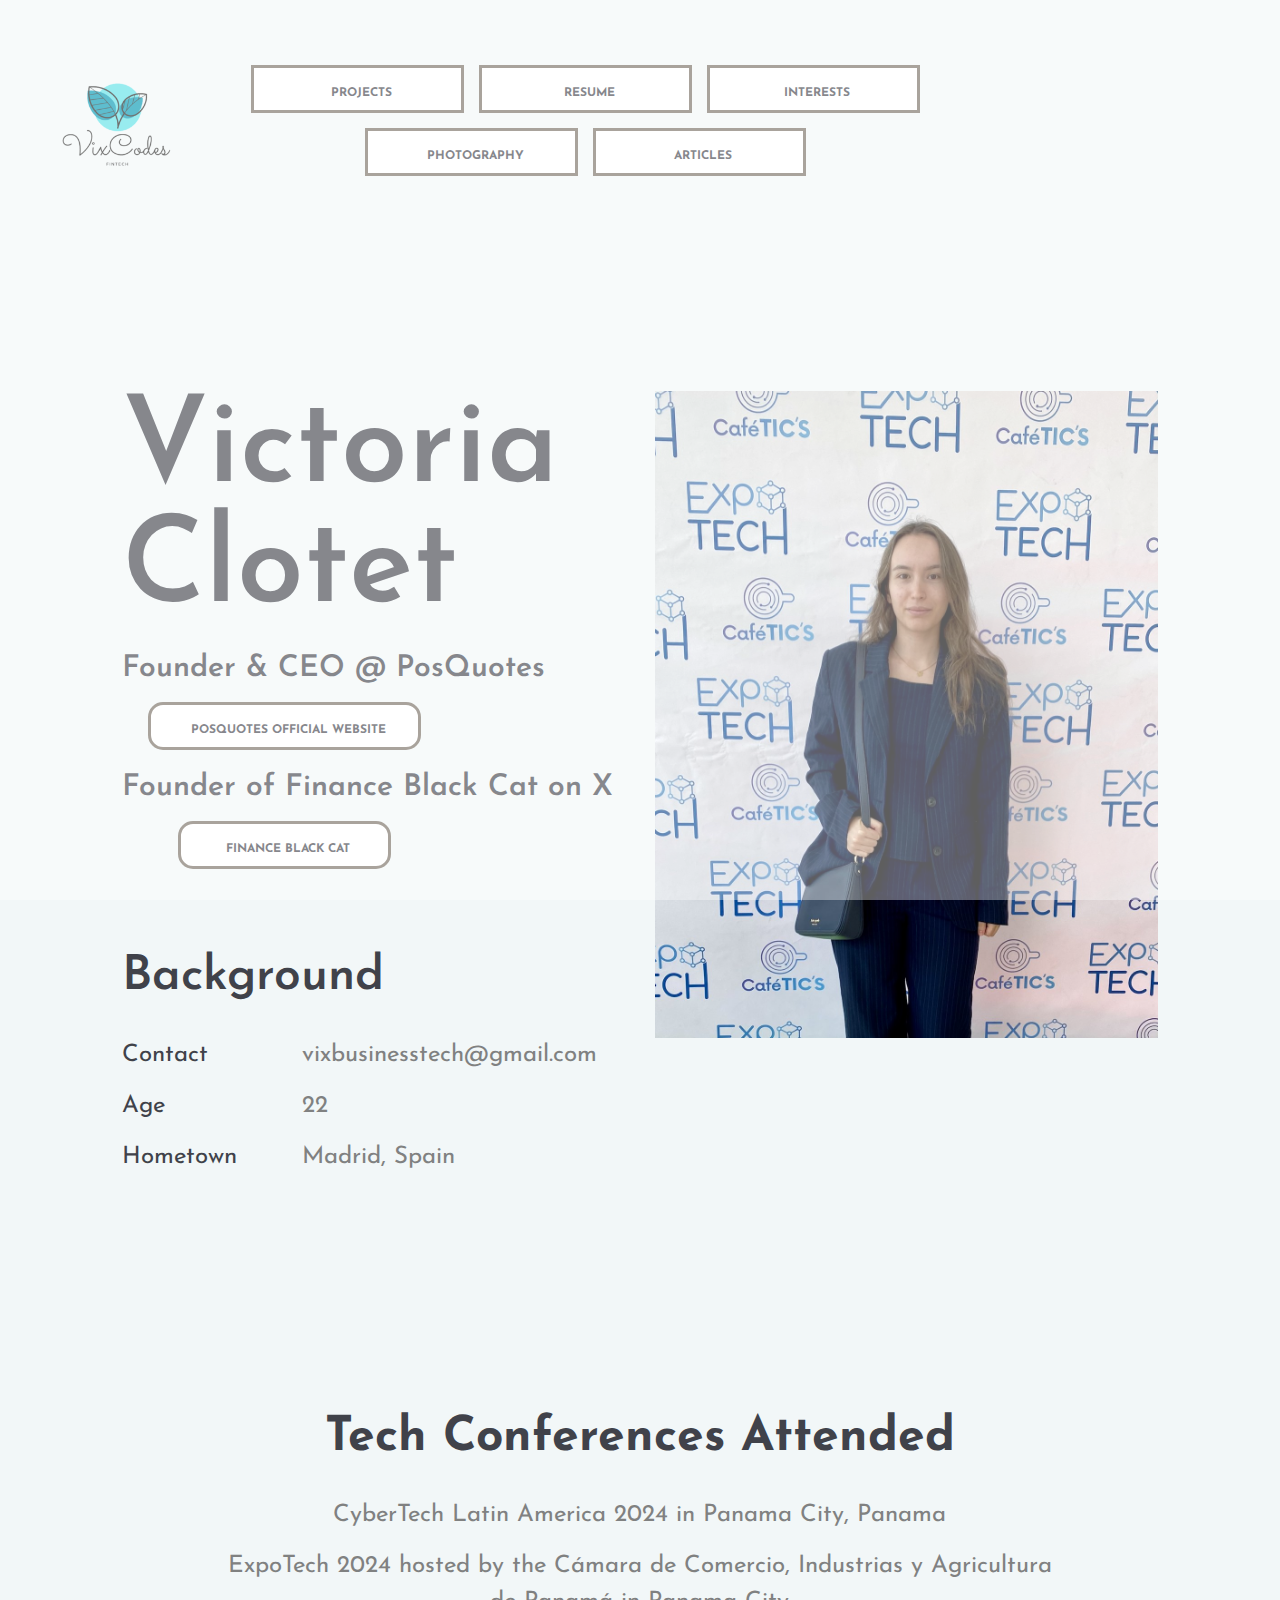
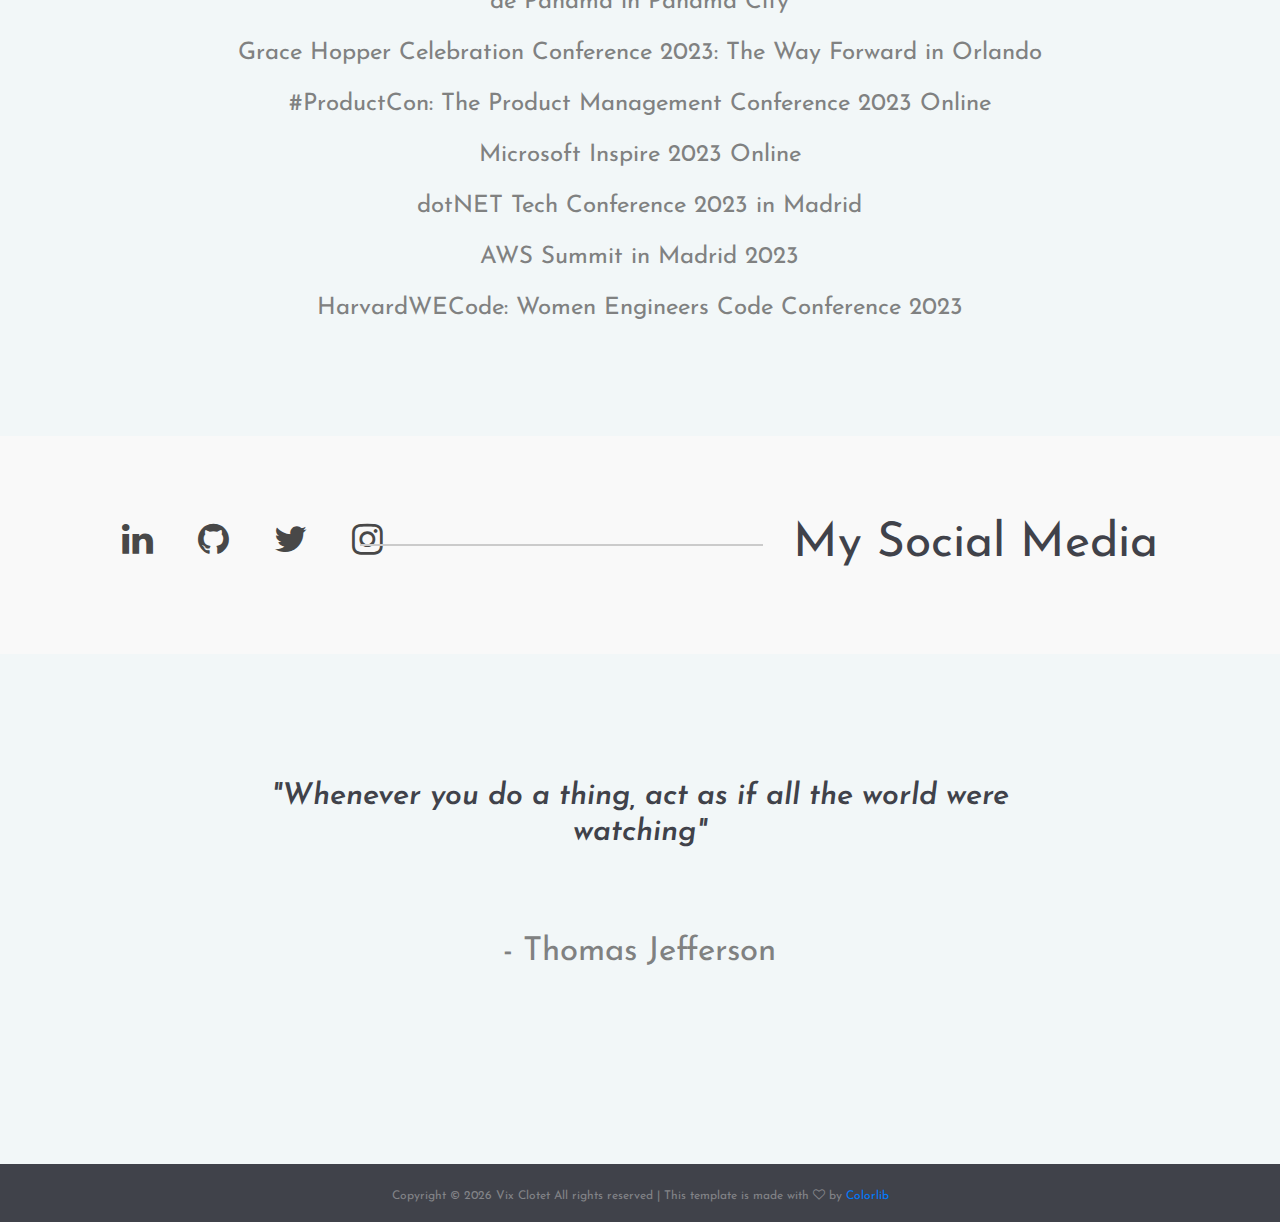
<file: index.html>
<!DOCTYPE html>
<html lang="en">

<head>
	<title>Vix Clotet Official Website</title>
	<meta charset="UTF-8">
	<meta name="description" content="Vix's Personal Website">
	<meta name="keywords" content="resume, website, personal">
	<meta name="viewport" content="width=device-width, initial-scale=1.0">
	<!-- My Logo -->
	<link href="img/logo_icon.png.ico" rel="shortcut icon" />

	<!-- Google Fonts -->
	<link href="https://fonts.googleapis.com/css?family=Josefin+Sans:400,400i,600,600i,700" rel="stylesheet">

	<!-- Stylesheets -->
	<link rel="stylesheet" href="css/bootstrap.min.css" />
	<link rel="stylesheet" href="css/font-awesome.min.css" />
	<link rel="stylesheet" href="css/flaticon.css" />
	<link rel="stylesheet" href="css/owl.carousel.css" />
	<link rel="stylesheet" href="css/magnific-popup.css" />
	<link rel="stylesheet" href="css/style.css" />


	<!--[if lt IE 9]>
	  <script src="https://oss.maxcdn.com/html5shiv/3.7.2/html5shiv.min.js"></script>
	  <script src="https://oss.maxcdn.com/respond/1.4.2/respond.min.js"></script>
	<![endif]-->

</head>

<body>
	<!-- Page Preloder -->
	<div id="preloder">
		<div class="loader"></div>
	</div>

	<!-- Sections start -->
	<header class="header-section">
		<div class="container-fluid">
			<div class="row">
				<figure class='logo'>
					<img src="img/logo_icon.png.ico" width='150' height='150'>
				</figure>
				<div class="col-md-8 text-md-center header-buttons">
					<a href="personal-projects.html" class="site-btn">Projects</a>
					<a href="resume.html" class="site-btn">Resume</a>
					<a href="interests.html" class="site-btn">Interests</a>
					<a href="photography.html" class="site-btn">Photography</a>
					<a href="articles.html" class="site-btn">Articles</a>
				</div>
			</div>
		</div>
	</header>
	<!-- Sections end -->

	<!-- Hero section start -->
	<section class="hero-section spad">
		<div class="container-fluid">
			<div class="row">
				<div class="col-xl-10 offset-xl-1">
					<div class="row">
						<div class="col-lg-6">
							<div class="hero-text">
								<h2>Victoria Clotet</h2>
								<h3>Founder & CEO @ PosQuotes</h3>
								<div class="col-md-8 text-md-center header-buttons">
									<a href="https://posquotes.com" class="site-btn rounded-btn">PosQuotes Official
										Website</a>
								</div>
								<div style="padding: 10px;"></div>
								<h3>Founder of Finance Black Cat on X</h3>
								<div class="col-md-8 text-md-center header-buttons">
									<a href="https://twitter.com/FinanceBlackCat" class="site-btn rounded-btn">Finance
										Black Cat</a>
								</div>

								<!-- Commenting this for the moment, will uncomment it in the future 
								<div style="padding: 10px;"></div>
								<h4>PosQuotes App available NOW on the App Store!</h4>
								<p><a href="https://apps.apple.com/us/app/posquotes/id6466091401?itsct=apps_box_badge&amp;itscg=30200" 
									style="display: inline-block; 
									overflow: hidden; 
									border-radius: 13px; 
									width: 250px; 
									height: 83px;">
									<img src="https://tools.applemediaservices.com/api/badges/download-on-the-app-store/black/en-us?size=250x83&amp;releaseDate=1694476800" 
										alt="Download on the App Store" 
										style="border-radius: 13px; 
										width: 250px; 
										height: 83px;">
								</a></p>
								-->
							</div>
							<div class="hero-info">
								<h2>Background</h2>
								<ul>
									<li><span>Contact</span>vixbusinesstech@gmail.com</li>
									<li><span>Age</span>22</li>
									<li><span>Hometown</span>Madrid, Spain</li>
								</ul>
							</div>
						</div>
						<div class="col-lg-6">
							<figure class="my-image">
								<img src="img/expotech-2024.jpg" alt="5">
							</figure>
						</div>
					</div>
				</div>
			</div>
		</div>
	</section>
	<!-- Hero section end -->

	<!-- Quote Section start -->
	<section class="hero-section spad">
		<div class="container-fluid">
			<div class="row">
				<div class="col-xl-10 offset-xl-1">
					<div class="row">
						<div class="col-lg-6 col-xl-6 offset-lg-1 offset-xl-3 container-warp text-center p-xl-0">
							<div class="hero-info">
								<h2><b>Tech Conferences Attended</b></h2>
								<ul>
									<li>CyberTech Latin America 2024 in Panama City, Panama</li>
									<li>ExpoTech 2024 hosted by the Cámara de Comercio, Industrias y Agricultura de
										Panamá in Panama City</li>
									<li>Grace Hopper Celebration Conference 2023: The Way Forward in Orlando</li>
									<li>#ProductCon: The Product Management Conference 2023 Online</li>
									<li>Microsoft Inspire 2023 Online</li>
									<li>dotNET Tech Conference 2023 in Madrid</li>
									<li>AWS Summit in Madrid 2023</li>
									<li>HarvardWECode: Women Engineers Code Conference 2023</li>
								</ul>
							</div>
						</div>
					</div>
				</div>
			</div>
		</div>
	</section>
	<!-- Quote Section end -->

	<!-- Social links section start -->
	<div class="social-section">
		<div class="container-fluid">
			<div class="row">
				<div class="col-xl-10 offset-xl-1">
					<div class="social-link-warp">
						<div class="social-links">
							<a href="https://www.linkedin.com/in/victoria-c-372343199/"><i
									class="fa fa-linkedin"></i></a>
							<a href="https://github.com/Vix4723"><i class="fa fa-github"></i></a>
							<a href="https://twitter.com/vix_clotet"><i class="fa fa-twitter"></i></a>
							<a href="https://www.instagram.com/vixclotet"><i class="fa fa-instagram"></i></a>
						</div>
						<h2 class="hidden-md hidden-sm">My Social Media</h2>
					</div>
				</div>
			</div>
		</div>
	</div>
	<!-- Social links section end -->

	<!-- Quote Section start -->
	<section class="hero-section spad">
		<div class="container-fluid">
			<div class="row">
				<div class="col-xl-10 offset-xl-1">
					<div class="row">
						<div class="col-lg-6 col-xl-6 offset-lg-1 offset-xl-3 container-warp text-center p-xl-0">
							<div class="hero-text">
								<h3><i>"Whenever you do a thing, act as if all the world were watching"</i></h3>
							</div>
						</div>
						<div class="col-lg-6 col-xl-6 offset-lg-1 offset-xl-3 container-warp text-center p-xl-0">
							<div class="hero-text">
								<p>- Thomas Jefferson</p>
							</div>
						</div>
					</div>
				</div>
			</div>
		</div>
	</section>
	<!-- Quote Section end -->

	<!-- Footer section start -->
	<footer class="footer-section">
		<div class="container text-center">
			<div class="copyright">
				<!-- Link back to Colorlib can't be removed. Template is licensed under CC BY 3.0. -->
				Copyright &copy;
				<script>document.write(new Date().getFullYear());</script> Vix Clotet All rights reserved | This
				template is made with <i class="fa fa-heart-o" aria-hidden="true"></i> by <a href="https://colorlib.com"
					target="_blank">Colorlib</a>
				<!-- Link back to Colorlib can't be removed. Template is licensed under CC BY 3.0. -->
			</div>
		</div>
	</footer>
	<!-- Footer section end -->


	<!--====== Javascripts & Jquery ======-->
	<script src="js/jquery-2.1.4.min.js"></script>
	<script src="js/bootstrap.min.js"></script>
	<script src="js/owl.carousel.min.js"></script>
	<script src="js/magnific-popup.min.js"></script>
	<script src="js/circle-progress.min.js"></script>
	<script src="js/main.js"></script>
</body>

</html>
</file>
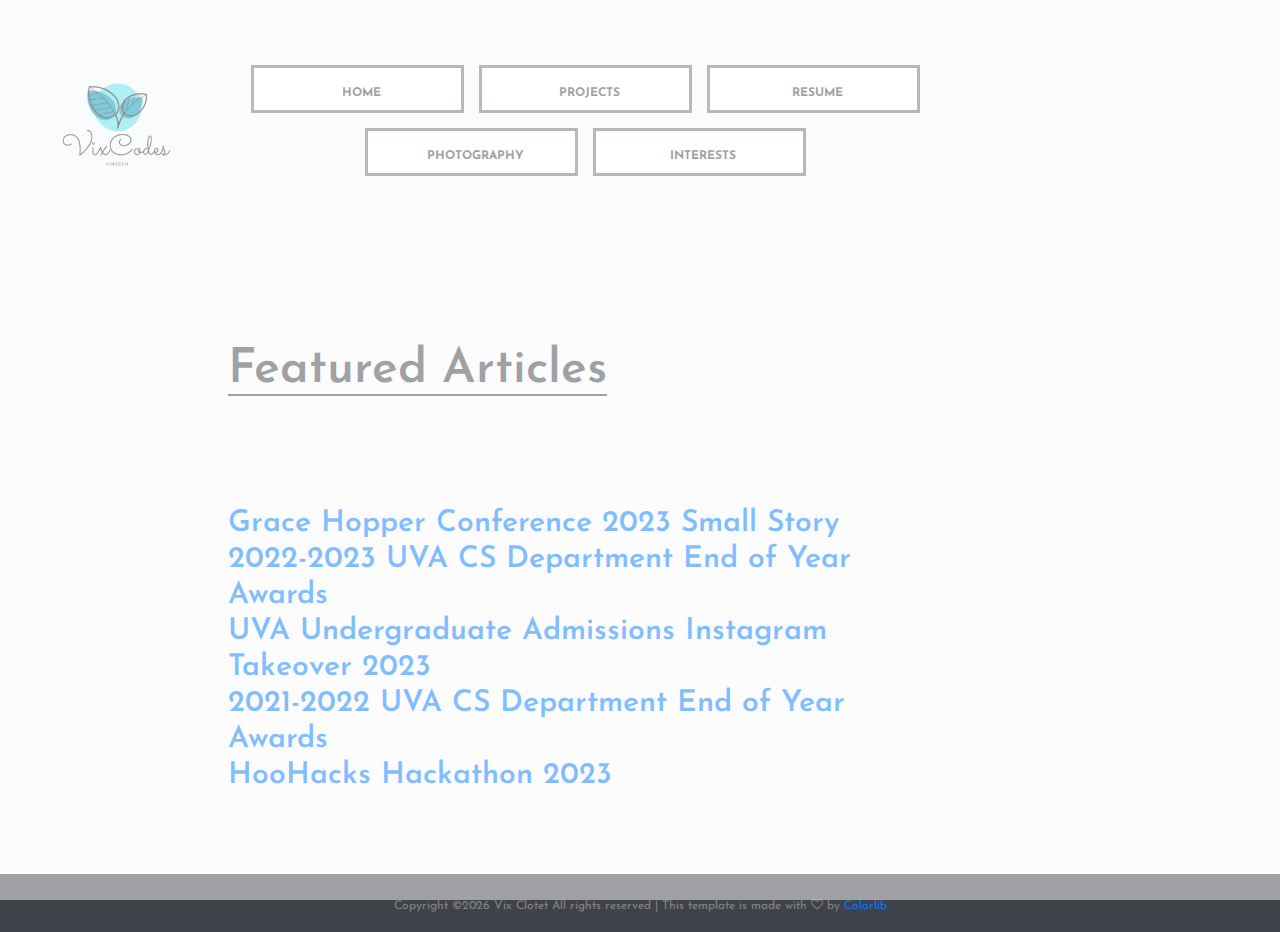
<file: articles.html>
<!DOCTYPE html>
<html lang="en">
<head>
	<title>Vix Clotet - Articles</title>
	<meta charset="UTF-8">
	<meta name="description" content="Vix's Personal Website">
	<meta name="keywords" content="resume, website, personal">
	<meta name="viewport" content="width=device-width, initial-scale=1.0">
	<!-- My Logo -->
	<link href="img/logo_icon.png.ico" rel="shortcut icon"/>

	<!-- Google Fonts -->
	<link href="https://fonts.googleapis.com/css?family=Josefin+Sans:400,400i,600,600i,700" rel="stylesheet">

	<!-- Stylesheets -->
	<link rel="stylesheet" href="css/bootstrap.min.css"/>
	<link rel="stylesheet" href="css/font-awesome.min.css"/>
	<link rel="stylesheet" href="css/flaticon.css"/>
	<link rel="stylesheet" href="css/owl.carousel.css"/>
	<link rel="stylesheet" href="css/magnific-popup.css"/>
	<link rel="stylesheet" href="css/style.css"/>


	<!--[if lt IE 9]>
	  <script src="https://oss.maxcdn.com/html5shiv/3.7.2/html5shiv.min.js"></script>
	  <script src="https://oss.maxcdn.com/respond/1.4.2/respond.min.js"></script>
	<![endif]-->

</head>
<body>
	<!-- Page Preloder -->
	<div id="preloder">
		<div class="loader"></div>
	</div>

	<!-- Sections start -->
	<header class="header-section">
		<div class="container-fluid">
			<div class="row">
				<figure class='logo'>
					<img src="img/logo_icon.png.ico" width='150' height='150'>
				</figure>
				<div class="col-md-8 text-md-center header-buttons">
					<a href="https://vix4723.github.io/" class="site-btn">Home</a>
					<a href="personal-projects.html" class="site-btn">Projects</a>
					<a href="resume.html" class="site-btn">Resume</a>
					<a href="photography.html" class="site-btn">Photography</a>
         	<a href="interests.html" class="site-btn">Interests</a>
				</div>
			</div>
		</div>
	</header>
	<!-- Sections end -->

	<!-- Computer Science section start -->
	<div class="social-section">
		<div class="container-fluid">
			<div class="row">
				<div class="col-xl-7 offset-xl-2">
					<div class="section-title">
						<h2>Featured Articles</h2>
						<div>
						<h3><a href="https://www.linkedin.com/posts/yueyao1008_ghc-ugcPost-7114372736348553216-86e6?utm_source=share&utm_medium=member_desktop">Grace Hopper Conference 2023 Small Story</a></h3>
						</div>
						<div>
						<h3><a href="https://engineering.virginia.edu/cs-department-end-year-award-recipients-2022-2023">2022-2023 UVA CS Department End of Year Awards</a></h3>
						</div>
						<div>
           					<h3><a href="https://uvaapplication.blogspot.com/2023/03/student-takeover-victoria-vix-clotet.html">UVA Undergraduate Admissions Instagram Takeover 2023</a></h3>
						</div>
						<div>
						<h3><a href="https://engineering.virginia.edu/2021-2022-cs-department-end-year-awards">2021-2022 UVA CS Department End of Year Awards</a></h3>
						</div>
						<div>
						<h3><a href="www.cavalierdaily.com/article/2023/03/back-on-grounds-hoohacks-2023-is-not-just-a-hackathon">HooHacks Hackathon 2023</a></h3>
						</div>
					</div>
				</div>
			</div>
		</div>
	</div>
	<!-- Computer Science section end -->
	
	<!-- Footer section start -->
	<footer class="footer-section">
		<div class="container text-center">
			<div class="copyright"><!-- Link back to Colorlib can't be removed. Template is licensed under CC BY 3.0. -->
Copyright &copy;<script>document.write(new Date().getFullYear());</script> Vix Clotet All rights reserved | This template is made with <i class="fa fa-heart-o" aria-hidden="true"></i> by <a href="https://colorlib.com" target="_blank">Colorlib</a>
<!-- Link back to Colorlib can't be removed. Template is licensed under CC BY 3.0. -->
</div>
	</div>
	</footer>
	<!-- Footer section end -->


	<!--====== Javascripts & Jquery ======-->
	<script src="js/jquery-2.1.4.min.js"></script>
	<script src="js/bootstrap.min.js"></script>
	<script src="js/owl.carousel.min.js"></script>
	<script src="js/magnific-popup.min.js"></script>
	<script src="js/circle-progress.min.js"></script>
	<script src="js/main.js"></script>
</body>
</html>
</file>
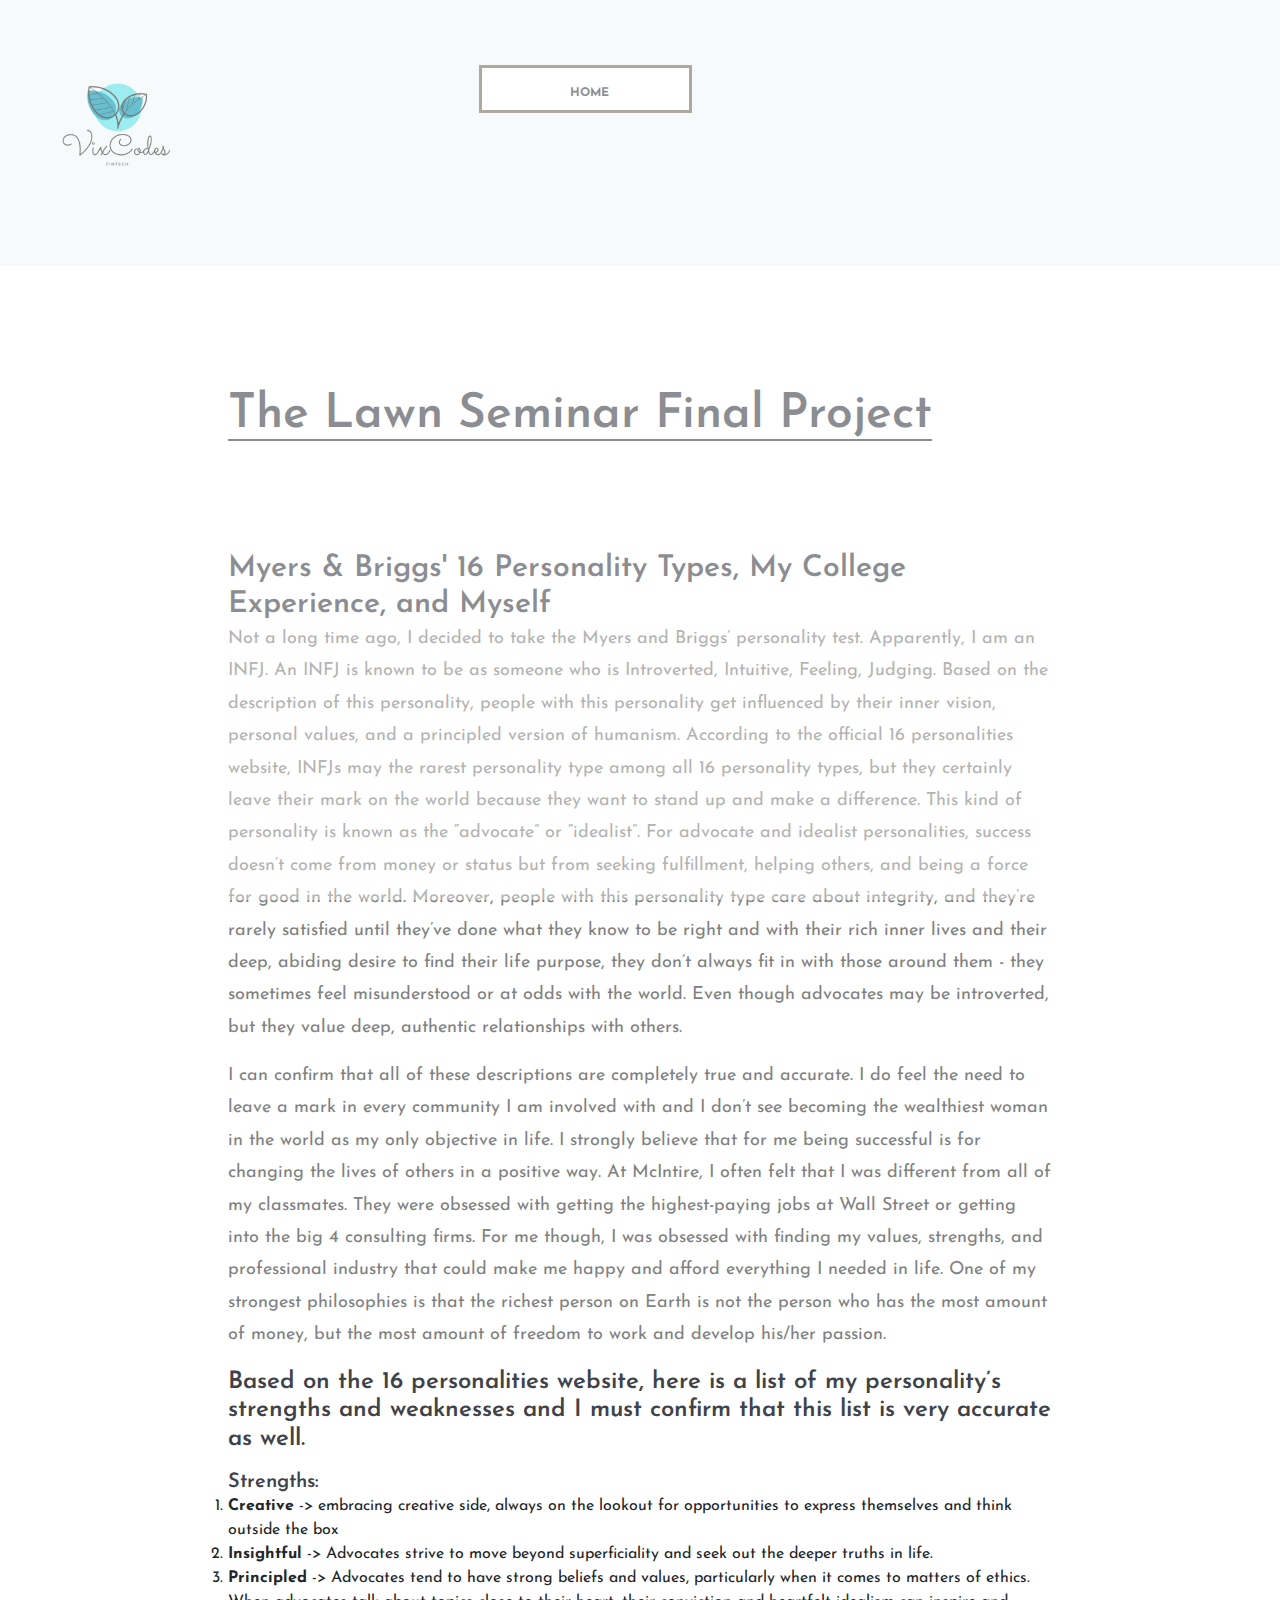
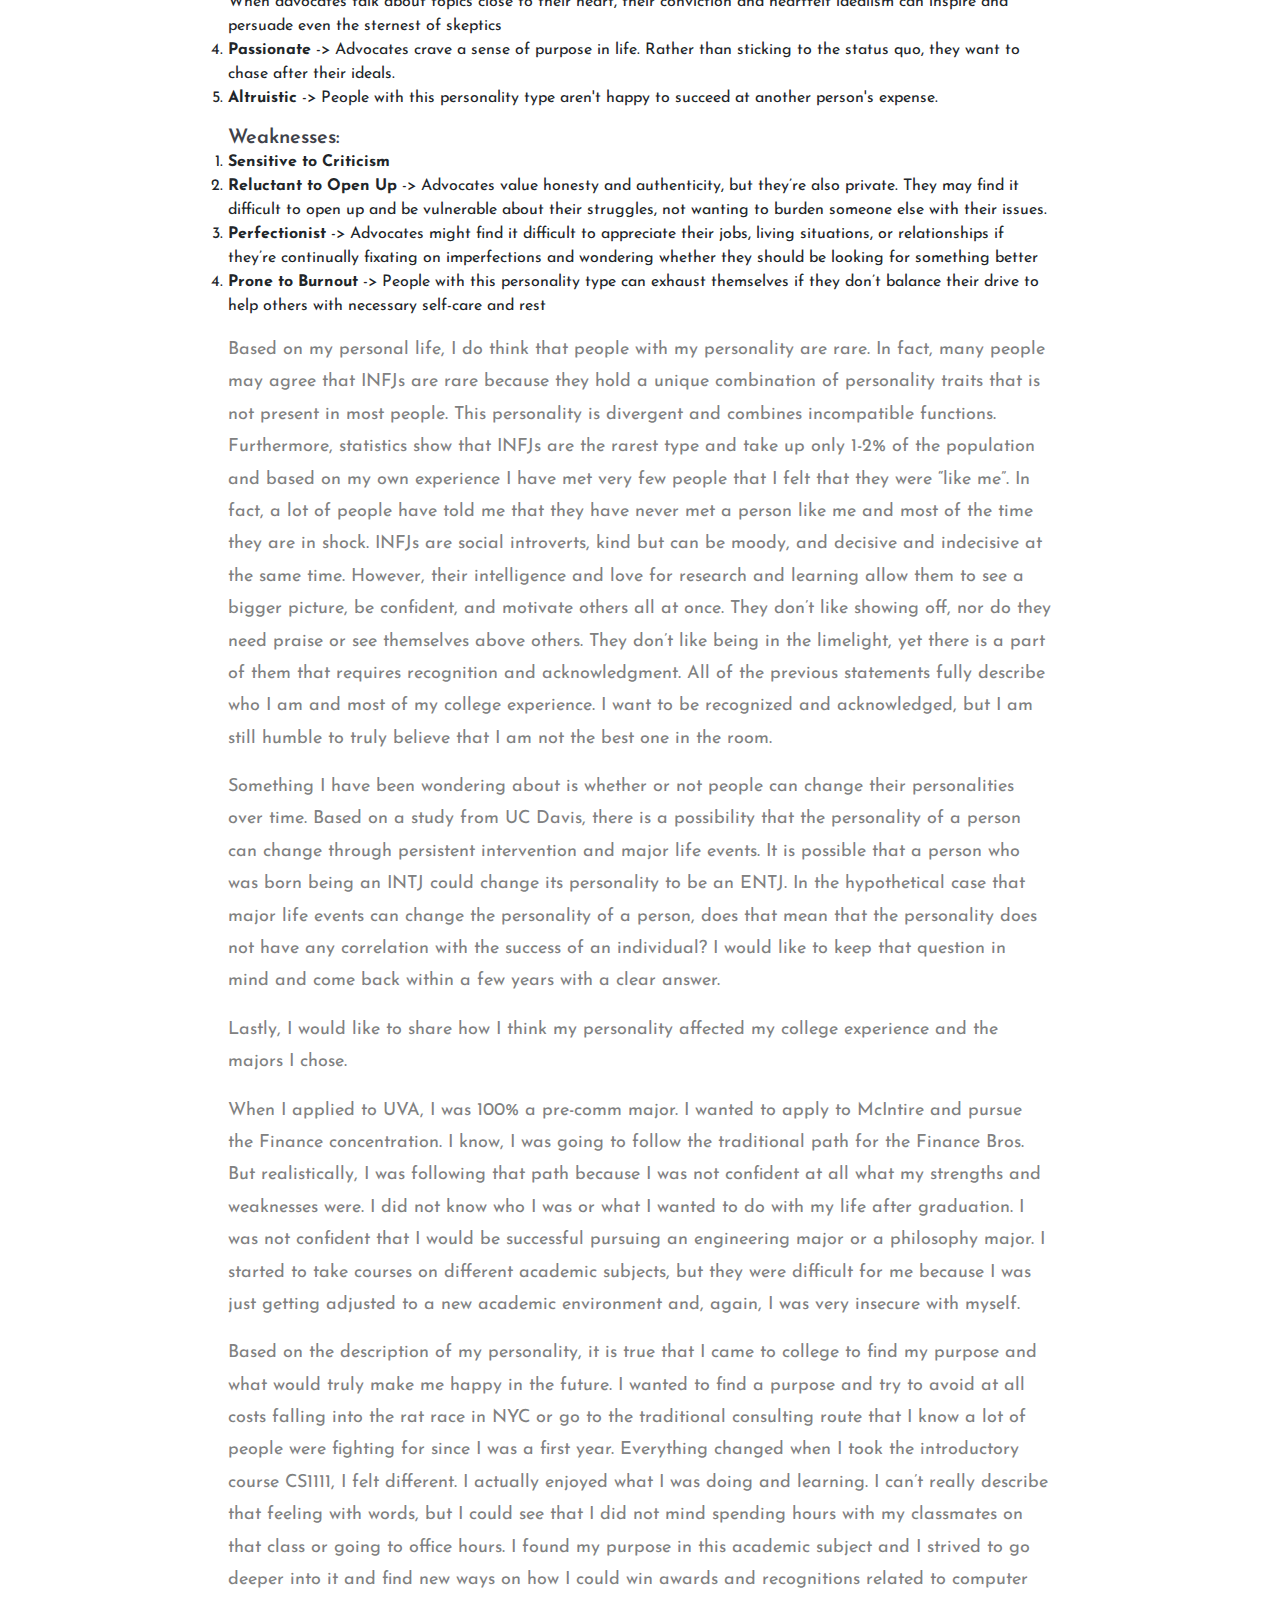
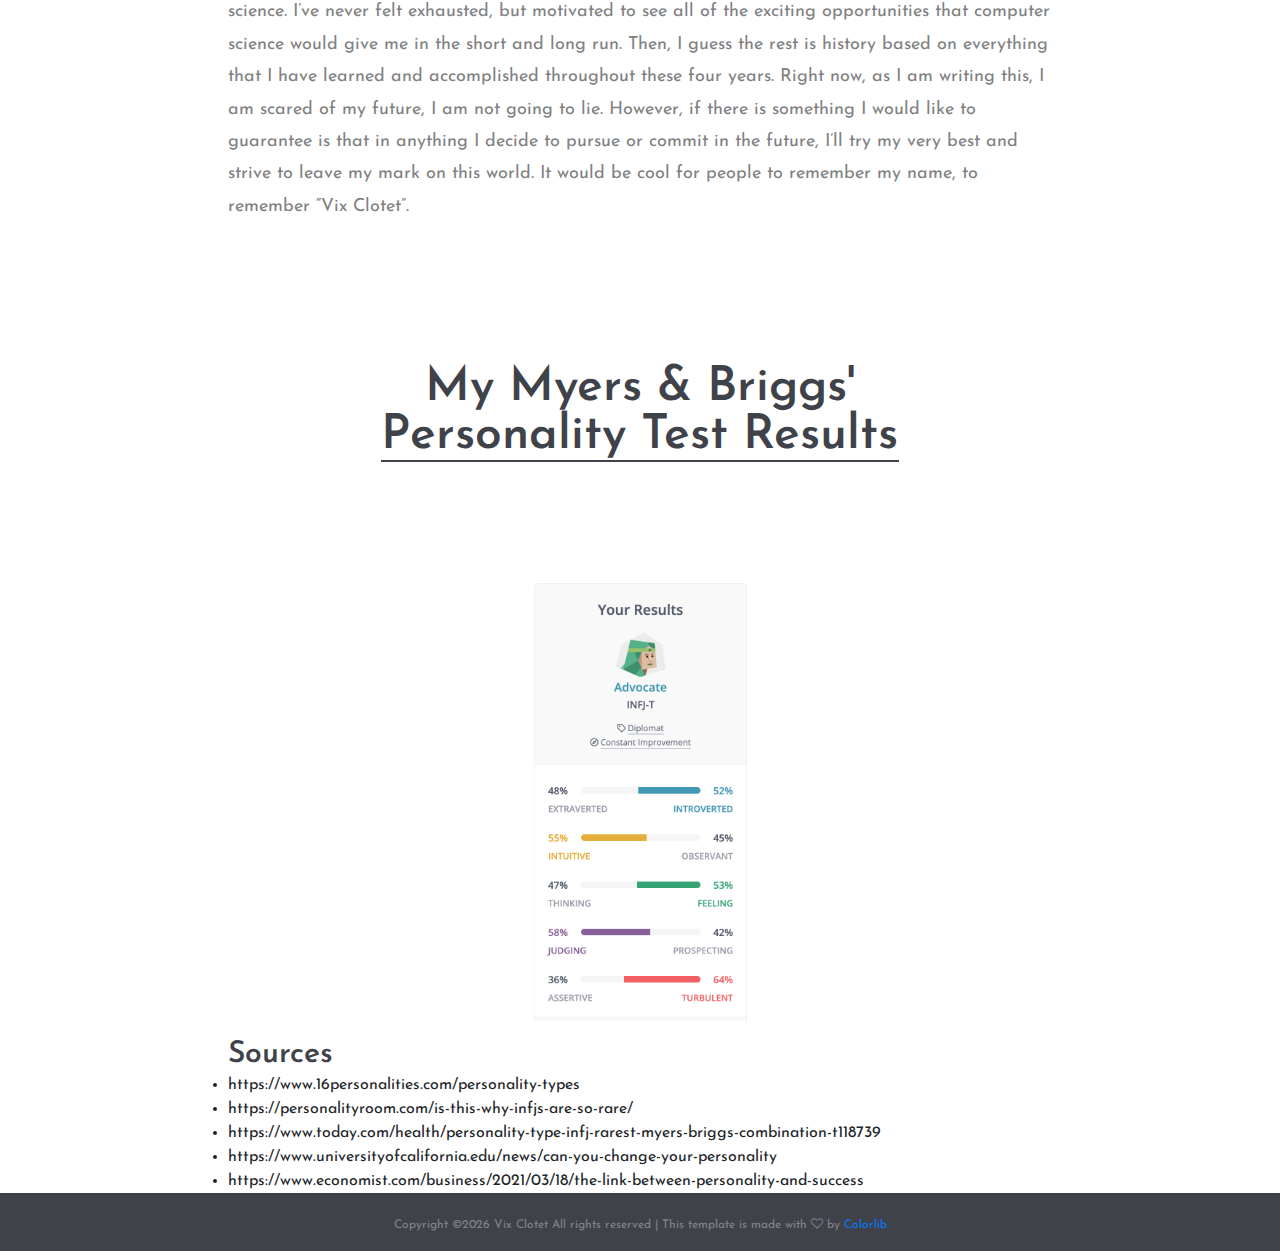
<file: INST-lawn_seminar.html>
<!DOCTYPE html>
<html lang="en">
<head>
	<title>Vix Clotet - INST: Lawn Seminar</title>
	<meta charset="UTF-8">
	<meta name="description" content="Vix's Personal Projects">
	<meta name="keywords" content="resume, website, personal">
	<meta name="viewport" content="width=device-width, initial-scale=1.0">
	<!-- My Logo -->
	<link href="img/logo_icon.png.ico" rel="shortcut icon"/>

	<!-- Google Fonts -->
	<link href="https://fonts.googleapis.com/css?family=Josefin+Sans:400,400i,600,600i,700" rel="stylesheet">

	<!-- Stylesheets -->
	<link rel="stylesheet" href="css/bootstrap.min.css"/>
	<link rel="stylesheet" href="css/font-awesome.min.css"/>
	<link rel="stylesheet" href="css/flaticon.css"/>
	<link rel="stylesheet" href="css/owl.carousel.css"/>
	<link rel="stylesheet" href="css/magnific-popup.css"/>
	<link rel="stylesheet" href="css/style.css"/>


	<!--[if lt IE 9]>
	  <script src="https://oss.maxcdn.com/html5shiv/3.7.2/html5shiv.min.js"></script>
	  <script src="https://oss.maxcdn.com/respond/1.4.2/respond.min.js"></script>
	<![endif]-->

</head>
<body>
	<!-- Page Preloder -->
	<div id="preloder">
		<div class="loader"></div>
	</div>

	<!-- Sections start -->
	<header class="header-section">
		<div class="container-fluid">
			<div class="row">
				<figure class='logo'>
					<img src="img/logo_icon.png.ico" width='150' height='150'>
				</figure>
				<div class="col-md-8 text-md-center header-buttons">
					<a href="index.html" class="site-btn">Home</a>
				</div>
			</div>
		</div>
	</header>
	<!-- Sections end -->

		<!-- Personal Projects Section start -->
		<section class="extra-section spad pb-0">
			<div class="container-fluid">
				<div class="row">
					<div class="col-xl-8 offset-xl-2">
						<div class="section-title">
							<h2>The Lawn Seminar Final Project</h2>
							<h3>Myers & Briggs' 16 Personality Types, My College Experience, and Myself</h3>
							<p>Not a long time ago, I decided to take the Myers and Briggs’ personality test. 
								Apparently, I am an INFJ. An INFJ is known to be as someone who is Introverted, Intuitive, Feeling, Judging. 
								Based on the description of this personality, people with this personality get influenced by their inner vision, 
								personal values, and a principled version of humanism. 
								According to the official 16 personalities website, INFJs may the rarest personality type among all 16 personality types, 
								but they certainly leave their mark on the world because they want to stand up and make a difference. 
								This kind of personality is known as the “advocate” or “idealist”. For advocate and idealist personalities, 
								success doesn’t come from money or status but from seeking fulfillment, helping others, and being a force for good in the world. 
								Moreover, people with this personality type care about integrity, and they’re rarely satisfied until they’ve done what they 
								know to be right and with their rich inner lives and their deep, abiding desire to find their life purpose, they don’t always 
								fit in with those around them - they sometimes feel misunderstood or at odds with the world. Even though advocates may be introverted, 
								but they value deep, authentic relationships with others. </p>
							<p>I can confirm that all of these descriptions are completely true and accurate. 
								I do feel the need to leave a mark in every community I am involved with and I don’t see becoming the wealthiest woman 
								in the world as my only objective in life. I strongly believe that for me being successful is for changing the lives of 
								others in a positive way. At McIntire, I often felt that I was different from all of my classmates. They were obsessed 
								with getting the highest-paying jobs at Wall Street or getting into the big 4 consulting firms. For me though, I was 
								obsessed with finding my values, strengths, and professional industry that could make me happy and afford everything 
								I needed in life. One of my strongest philosophies is that the richest person on Earth is not the person who has the 
								most amount of money, but the most amount of freedom to work and develop his/her passion. </p>
							<h4>Based on the 16 personalities website, here is a list of my personality’s strengths and weaknesses and I must confirm that this list is very accurate as well.</h4>
							<p> <h5>Strengths:</h5>
							<ol>
								<li><b>Creative</b> -> embracing creative side, 
									always on the lookout for opportunities to 
									express themselves and think outside the box</li>
								<li><b>Insightful</b> -> Advocates strive to move beyond 
									superficiality and seek out the deeper truths in life. </li>
								<li><b>Principled</b> -> Advocates tend to have strong beliefs 
									and values, particularly when it comes to matters of ethics. 
									When advocates talk about topics close to their heart, 
									their conviction and heartfelt idealism can inspire and 
									persuade even the sternest of skeptics</li>
								<li><b>Passionate</b> -> Advocates crave a sense of purpose in life.
									Rather than sticking to the status quo, they want to chase 
									after their ideals.</li>
								<li><b>Altruistic</b> -> People with this personality type aren't happy to 
									succeed at another person's expense.</li>
							</ol>
							</p>
							<p> <h5>Weaknesses:</h5>
								<ol>
									<li><b>Sensitive to Criticism</b></li>
									<li><b>Reluctant to Open Up</b> -> Advocates value honesty and authenticity, 
										but they’re also private. They may find it difficult to open up and 
										be vulnerable about their struggles, not wanting to burden someone 
										else with their issues.</li>
									<li><b>Perfectionist</b> -> Advocates might find it difficult to 
										appreciate their jobs, living situations, or relationships 
										if they’re continually fixating on imperfections and wondering 
										whether they should be looking for something better</li>
									<li><b>Prone to Burnout</b> -> People with this personality type can exhaust 
										themselves if they don’t balance their drive to help others with 
										necessary self-care and rest</li>
								</ol>
							</p>
							<p>
								Based on my personal life, I do think that people with my personality are rare. 
								In fact, many people may agree that INFJs are rare because they hold a unique 
								combination of personality traits that is not present in most people. 
								This personality is divergent and combines incompatible functions. 
								Furthermore, statistics show that INFJs are the rarest type and take up only 1-2% of 
								the population and based on my own experience I have met very few people that 
								I felt that they were “like me”. In fact, a lot of people have told me that they 
								have never met a person like me and most of the time they are in shock. 
								INFJs are social introverts, kind but can be moody, and decisive and indecisive 
								at the same time. However, their intelligence and love for research and learning 
								allow them to see a bigger picture, be confident, and motivate others all at once. 
								They don’t like showing off, nor do they need praise or see themselves above others. 
								They don’t like being in the limelight, yet there is a part of them that requires 
								recognition and acknowledgment. All of the previous statements fully describe 
								who I am and most of my college experience. I want to be recognized and acknowledged, 
								but I am still humble to truly believe that I am not the best one in the room.
							</p>
							<p>
								Something I have been wondering about is whether or not people can change their 
								personalities over time. Based on a study from UC Davis, there is a possibility 
								that the personality of a person can change through persistent intervention and 
								major life events. It is possible that a person who was born being an INTJ could 
								change its personality to be an ENTJ. In the hypothetical case that major life 
								events can change the personality of a person, does that mean that the personality 
								does not have any correlation with the success of an individual? I would like to 
								keep that question in mind and come back within a few years with a clear answer.
							</p>
							<p>
								Lastly, I would like to share how I think my personality affected my college 
								experience and the majors I chose.
							</p>
							<p>
								When I applied to UVA, I was 100% a pre-comm major. I wanted to apply to McIntire
								and pursue the Finance concentration. I know, I was going to follow the traditional 
								path for the Finance Bros. But realistically, I was following that path because 
								I was not confident at all what my strengths and weaknesses were. I did not know 
								who I was or what I wanted to do with my life after graduation. I was not confident 
								that I would be successful pursuing an engineering major or a philosophy major. 
								I started to take courses on different academic subjects, but they were difficult 
								for me because I was just getting adjusted to a new academic environment and, again, 
								I was very insecure with myself. 
							</p>
							<p>
								Based on the description of my personality, it is true that I came to college to 
								find my purpose and what would truly make me happy in the future. I wanted to find 
								a purpose and try to avoid at all costs falling into the rat race in NYC or go to 
								the traditional consulting route that I know a lot of people were fighting for since 
								I was a first year. Everything changed when I took the introductory course CS1111, 
								I felt different. I actually enjoyed what I was doing and learning. I can’t really 
								describe that feeling with words, but I could see that I did not mind spending hours 
								with my classmates on that class or going to office hours. I found my purpose in 
								this academic subject and I strived to go deeper into it and find new ways on how 
								I could win awards and recognitions related to computer science. I’ve never felt 
								exhausted, but motivated to see all of the exciting opportunities that computer science 
								would give me in the short and long run. Then, I guess the rest is history based on 
								everything that I have learned and accomplished throughout these four years. Right now, 
								as I am writing this, I am scared of my future, I am not going to lie. 
								However, if there is something I would like to guarantee is that in anything I decide 
								to pursue or commit in the future, I’ll try my very best and strive to leave my mark 
								on this world. It would be cool for people to remember my name, to remember “Vix Clotet”.
							</p>
					
		<div class="col-xl-8 offset-xl-2">
		<div class="extra-section spad pb-0">
			<center><h2>My Myers & Briggs' Personality Test Results</h2></center>
		<div class="container-fluid">
			<div class="row">
				<center><div class="col-lg-6">
			<figure class="my-image">
				<img src="img/INFJ-Vix.png" alt="5">
			</figure>
		</div>
		</div>
		</div>
		</div>
	</div>
		<h3> Sources </h3>
					<ul>
						<li>https://www.16personalities.com/personality-types </li>
						<li>https://personalityroom.com/is-this-why-infjs-are-so-rare/ </li>
						<li>https://www.today.com/health/personality-type-infj-rarest-myers-briggs-combination-t118739 </li>
						<li>https://www.universityofcalifornia.edu/news/can-you-change-your-personality </li>
						<li>https://www.economist.com/business/2021/03/18/the-link-between-personality-and-success </li>
					</ul>
						</div>
					</div>
				</div>
			</div>
	</section>
		<!-- Extra section end -->
	
	<!-- Footer section start -->
	<footer class="footer-section">
		<div class="container text-center">
			<div class="copyright"><!-- Link back to Colorlib can't be removed. Template is licensed under CC BY 3.0. -->
Copyright &copy;<script>document.write(new Date().getFullYear());</script> Vix Clotet All rights reserved | This template is made with <i class="fa fa-heart-o" aria-hidden="true"></i> by <a href="https://colorlib.com" target="_blank">Colorlib</a>
<!-- Link back to Colorlib can't be removed. Template is licensed under CC BY 3.0. -->
</div>
	</div>
	</footer>
	<!-- Footer section end -->


	<!--====== Javascripts & Jquery ======-->
	<script src="js/jquery-2.1.4.min.js"></script>
	<script src="js/bootstrap.min.js"></script>
	<script src="js/owl.carousel.min.js"></script>
	<script src="js/magnific-popup.min.js"></script>
	<script src="js/circle-progress.min.js"></script>
	<script src="js/main.js"></script>
</body>
</html>
</file>
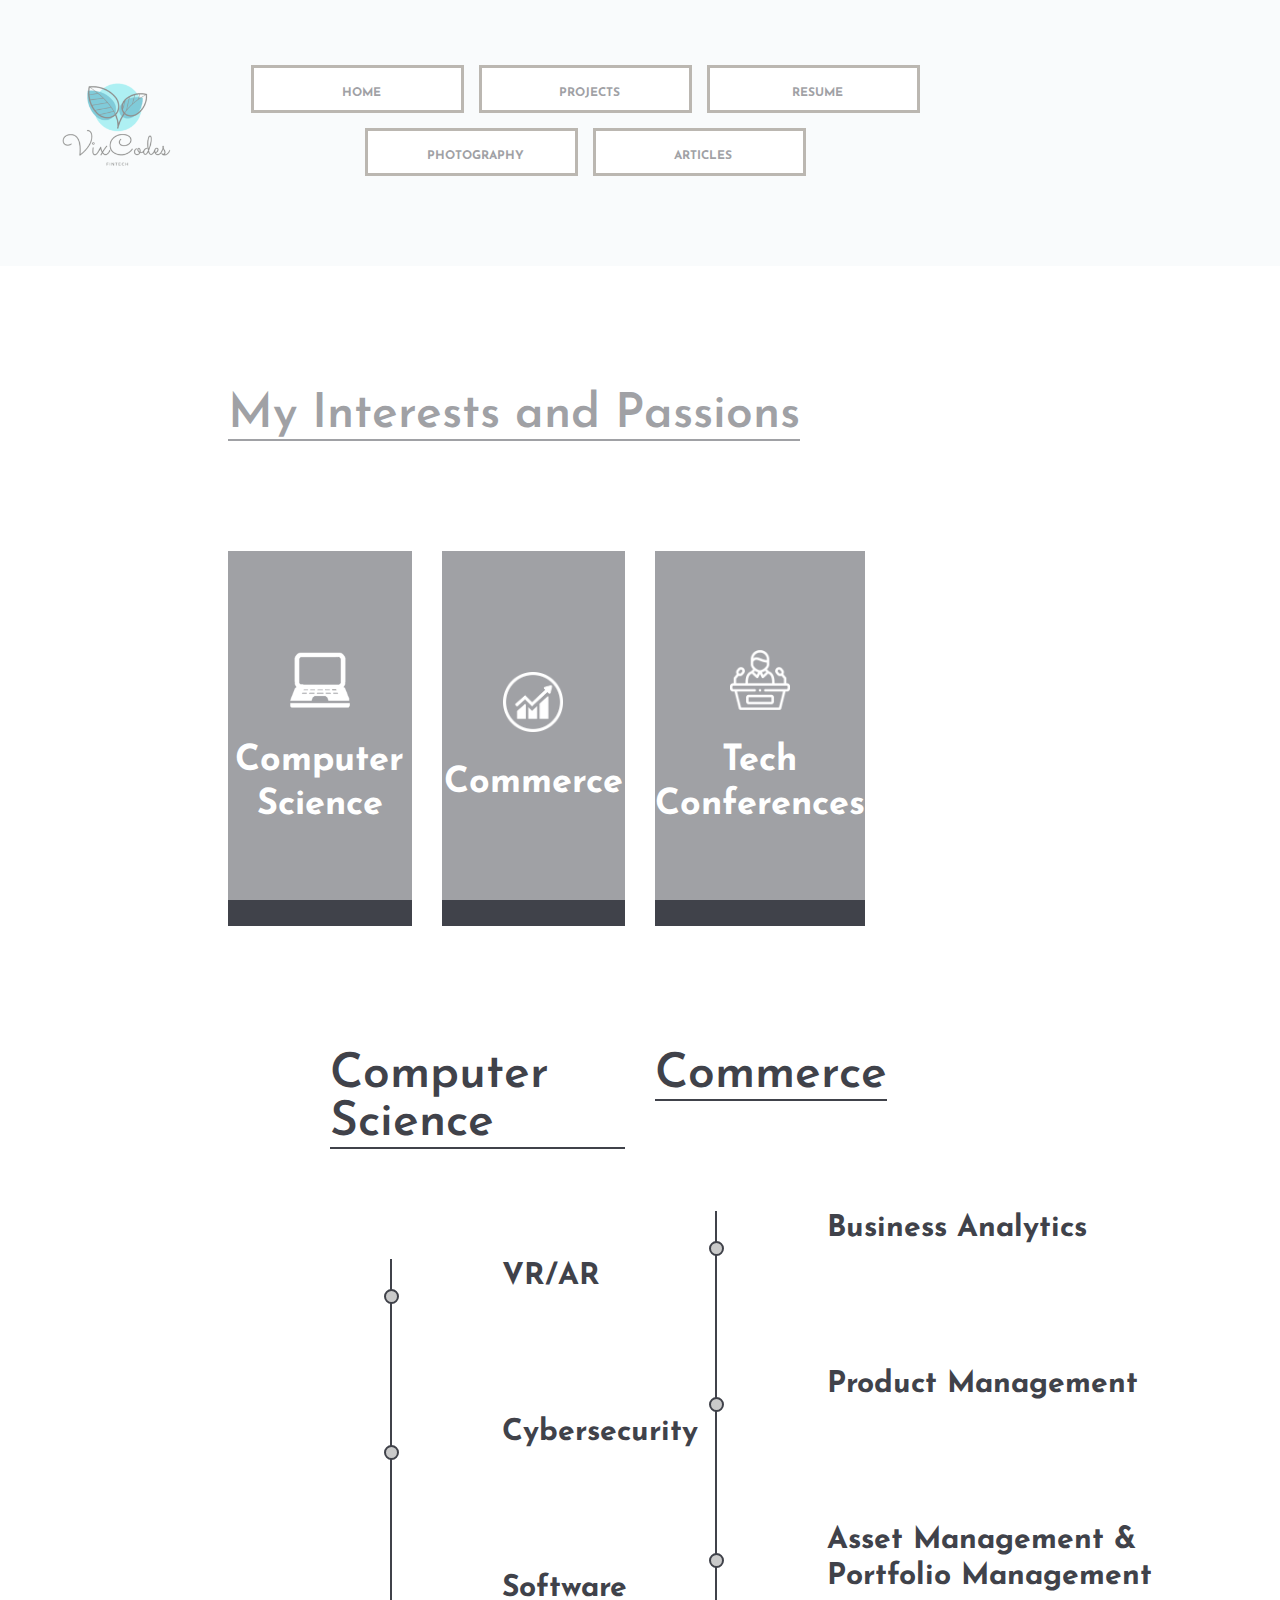
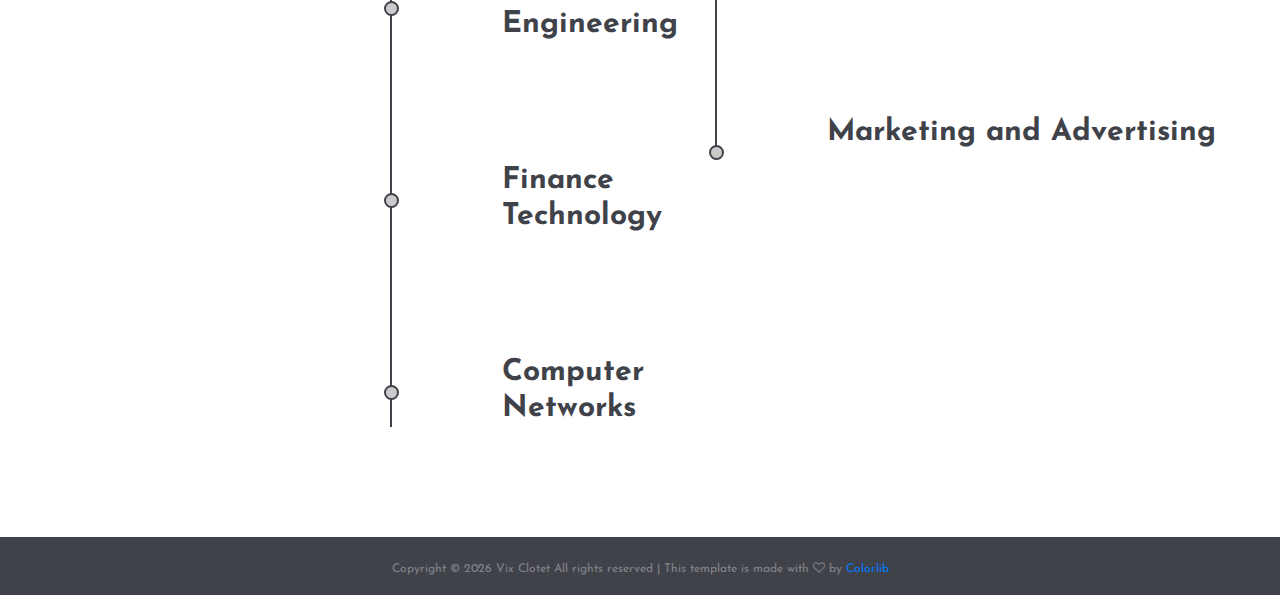
<file: interests.html>
<!DOCTYPE html>
<html lang="en">

<head>
	<title>Vix Clotet - Interests</title>
	<meta charset="UTF-8">
	<meta name="description" content="Vix's Personal Website">
	<meta name="keywords" content="resume, website, personal">
	<meta name="viewport" content="width=device-width, initial-scale=1.0">
	<!-- My Logo -->
	<link href="img/logo_icon.png.ico" rel="shortcut icon" />

	<!-- Google Fonts -->
	<link href="https://fonts.googleapis.com/css?family=Josefin+Sans:400,400i,600,600i,700" rel="stylesheet">

	<!-- Stylesheets -->
	<link rel="stylesheet" href="css/bootstrap.min.css" />
	<link rel="stylesheet" href="css/font-awesome.min.css" />
	<link rel="stylesheet" href="css/flaticon.css" />
	<link rel="stylesheet" href="css/owl.carousel.css" />
	<link rel="stylesheet" href="css/magnific-popup.css" />
	<link rel="stylesheet" href="css/style.css" />

	<!-- Text Aligns for the CS and Commerce interests-->
	<style>
		.left-align {
			text-align: left;
		}

		.right-align {
			text-align: right;
		}
	</style>


	<!--[if lt IE 9]>
	  <script src="https://oss.maxcdn.com/html5shiv/3.7.2/html5shiv.min.js"></script>
	  <script src="https://oss.maxcdn.com/respond/1.4.2/respond.min.js"></script>
	<![endif]-->

</head>

<body>
	<!-- Page Preloder -->
	<div id="preloder">
		<div class="loader"></div>
	</div>

	<!-- Sections start -->
	<header class="header-section">
		<div class="container-fluid">
			<div class="row">
				<figure class='logo'>
					<img src="img/logo_icon.png.ico" width='150' height='150'>
				</figure>
				<div class="col-md-8 text-md-center header-buttons">
					<a href="https://vix4723.github.io/" class="site-btn">Home</a>
					<a href="personal-projects.html" class="site-btn">Projects</a>
					<a href="resume.html" class="site-btn">Resume</a>
					<a href="photography.html" class="site-btn">Photography</a>
					<a href="articles.html" class="site-btn">Articles</a>
				</div>
			</div>
		</div>
	</header>
	<!-- Sections end -->

	<!-- Interests section start -->
	<section class="extra-section spad pb-0">
		<div class="container-fluid">
			<div class="row">
				<div class="col-xl-8 offset-xl-2">
					<div class="section-title">
						<h2>My Interests and Passions</h2>
					</div>
					<div class="row">
						<div class="col-lg-3 col-md-6">
							<div class="fact-box">
								<div class="fact-content">
									<img src="img/icon/cs-icon.png" alt="">
									<h2><b> Computer Science</b></h2>
								</div>
							</div>
						</div>
						<div class="col-lg-3 col-md-6">
							<div class="fact-box">
								<div class="fact-content">
									<img src="img/icon/commerce-icon.png" alt="">
									<h2><b>Commerce</b></h2>
								</div>
							</div>
						</div>
						<div class="col-lg-3 col-md-6">
							<div class="fact-box">
								<div class="fact-content">
									<img src="img/icon/conference-icon.png" alt="">
									<h2><b>Tech Conferences</b></h2>
								</div>
							</div>
						</div>
					</div>
				</div>
			</div>
		</div>
	</section>
	<!-- Extra section end -->

	<!-- Combined Sections start -->
	<section class="resume-section spad">
		<div class="container-fluid">
			<div class="row">
				<!-- Computer Science section with inline style for left padding -->
				<div class="col-xl-6" style="padding-left: 330px;">
					<div class="section-title">
						<h2>Computer Science</h2>
					</div>
					<ul class="resume-list">
						<li>
							<h3><b>VR/AR</b></h3>
						</li>
						<li>
							<h3><b>Cybersecurity</b></h3>
						</li>
						<li>
							<h3><b>Software Engineering</b></h3>
						</li>
						<li>
							<h3><b>Finance Technology</b></h3>
						</li>
						<li>
							<h3><b>Computer Networks</b></h3>
						</li>
					</ul>
				</div>


				<!-- Commerce section -->
				<div class="col-xl-6">
					<div class="section-title">
						<h2>Commerce</h2>
					</div>
					<ul class="resume-list">
						<li>
							<h3><b>Business Analytics</b></h3>
						</li>
						<li>
							<h3><b>Product Management</b></h3>
						</li>
						<li>
							<h3><b>Asset Management & Portfolio Management</b></h3>
						</li>
						<li>
							<h3><b>Marketing and Advertising</b></h3>
						</li>
					</ul>
				</div>
			</div>
		</div>
	</section>
	<!-- Combined Sections end -->


	<!-- Footer section start -->
	<footer class="footer-section">
		<div class="container text-center">
			<div class="copyright">
				<!-- Link back to Colorlib can't be removed. Template is licensed under CC BY 3.0. -->
				Copyright &copy;
				<script>document.write(new Date().getFullYear());</script> Vix Clotet All rights reserved | This
				template is made with <i class="fa fa-heart-o" aria-hidden="true"></i> by <a href="https://colorlib.com"
					target="_blank">Colorlib</a>
				<!-- Link back to Colorlib can't be removed. Template is licensed under CC BY 3.0. -->
			</div>
		</div>
	</footer>
	<!-- Footer section end -->


	<!--====== Javascripts & Jquery ======-->
	<script src="js/jquery-2.1.4.min.js"></script>
	<script src="js/bootstrap.min.js"></script>
	<script src="js/owl.carousel.min.js"></script>
	<script src="js/magnific-popup.min.js"></script>
	<script src="js/circle-progress.min.js"></script>
	<script src="js/main.js"></script>
</body>

</html>
</file>
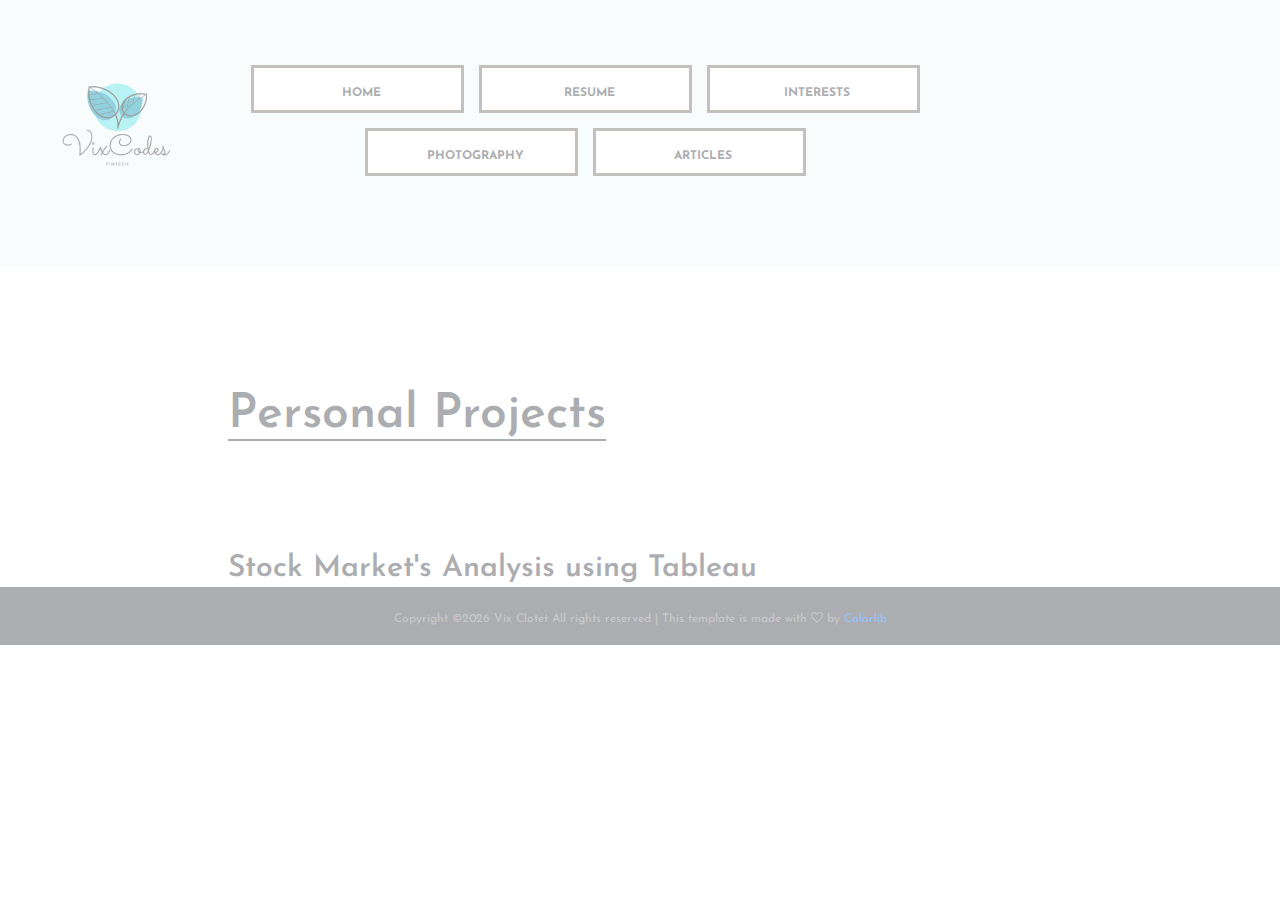
<file: personal-projects.html>
<!DOCTYPE html>
<html lang="en">
<head>
	<title>Vix Clotet - Personal Projects</title>
	<meta charset="UTF-8">
	<meta name="description" content="Vix's Personal Projects">
	<meta name="keywords" content="resume, website, personal">
	<meta name="viewport" content="width=device-width, initial-scale=1.0">
	<!-- My Logo -->
	<link href="img/logo_icon.png.ico" rel="shortcut icon"/>

	<!-- Google Fonts -->
	<link href="https://fonts.googleapis.com/css?family=Josefin+Sans:400,400i,600,600i,700" rel="stylesheet">

	<!-- Stylesheets -->
	<link rel="stylesheet" href="css/bootstrap.min.css"/>
	<link rel="stylesheet" href="css/font-awesome.min.css"/>
	<link rel="stylesheet" href="css/flaticon.css"/>
	<link rel="stylesheet" href="css/owl.carousel.css"/>
	<link rel="stylesheet" href="css/magnific-popup.css"/>
	<link rel="stylesheet" href="css/style.css"/>


	<!--[if lt IE 9]>
	  <script src="https://oss.maxcdn.com/html5shiv/3.7.2/html5shiv.min.js"></script>
	  <script src="https://oss.maxcdn.com/respond/1.4.2/respond.min.js"></script>
	<![endif]-->

</head>
<body>
	<!-- Page Preloder -->
	<div id="preloder">
		<div class="loader"></div>
	</div>

	<!-- Sections start -->
	<header class="header-section">
		<div class="container-fluid">
			<div class="row">
				<figure class='logo'>
					<img src="img/logo_icon.png.ico" width='150' height='150'>
				</figure>
				<div class="col-md-8 text-md-center header-buttons">
					<a href="index.html" class="site-btn">Home</a>
					<a href="resume.html" class="site-btn">Resume</a>
					<a href="interests.html" class="site-btn">Interests</a>
					<a href="photography.html" class="site-btn">Photography</a>
					<a href="articles.html" class="site-btn">Articles</a>
				</div>
			</div>
		</div>
	</header>
	<!-- Sections end -->

		<!-- Personal Projects Section start -->
		<section class="extra-section spad pb-0">
			<div class="container-fluid">
				<div class="row">
					<div class="col-xl-8 offset-xl-2">
						<div class="section-title">
							<h2>Personal Projects</h2>
							<h3>Stock Market's Analysis using Tableau</h3>
							<div class='tableauPlaceholder' id='viz1678319241646' style='position: relative'><noscript><a href='#'>
								<img alt='Investment Bank Financial Stock Analysis with Stock Market&#39;s Volatility ' src='https:&#47;&#47;public.tableau.com&#47;static&#47;images&#47;Fi&#47;FinTechProject&#47;FinTechFinancialAnalysis&#47;1_rss.png' style='border: none' />
								</a></noscript><object class='tableauViz'  style='display:none;'><param name='host_url' value='https%3A%2F%2Fpublic.tableau.com%2F' /> 
								<param name='embed_code_version' value='3' /> 
								<param name='site_root' value='' />
								<param name='name' value='FinTechProject&#47;FinTechFinancialAnalysis' />
								<param name='tabs' value='no' />
								<param name='toolbar' value='yes' />
								<param name='static_image' value='https:&#47;&#47;public.tableau.com&#47;static&#47;images&#47;Fi&#47;FinTechProject&#47;FinTechFinancialAnalysis&#47;1.png' /> 
								<param name='animate_transition' value='yes' />
								<param name='display_static_image' value='yes' />
								<param name='display_spinner' value='yes' />
								<param name='display_overlay' value='yes' />
								<param name='display_count' value='yes' />
								<param name='language' value='en-US' />
								</object>
							</div>                
							<script type='text/javascript'>                    
								var divElement = document.getElementById('viz1678319241646');                    
								var vizElement = divElement.getElementsByTagName('object')[0];                    
								vizElement.style.width='1016px';vizElement.style.height='991px';                    
								var scriptElement = document.createElement('script');                    
								scriptElement.src = 'https://public.tableau.com/javascripts/api/viz_v1.js';                    
								vizElement.parentNode.insertBefore(scriptElement, vizElement);                
							</script>
						</div>
					</div>
				</div>
			</div>
		</section>
		<!-- Extra section end -->
	
	<!-- Footer section start -->
	<footer class="footer-section">
		<div class="container text-center">
			<div class="copyright"><!-- Link back to Colorlib can't be removed. Template is licensed under CC BY 3.0. -->
Copyright &copy;<script>document.write(new Date().getFullYear());</script> Vix Clotet All rights reserved | This template is made with <i class="fa fa-heart-o" aria-hidden="true"></i> by <a href="https://colorlib.com" target="_blank">Colorlib</a>
<!-- Link back to Colorlib can't be removed. Template is licensed under CC BY 3.0. -->
</div>
	</div>
	</footer>
	<!-- Footer section end -->


	<!--====== Javascripts & Jquery ======-->
	<script src="js/jquery-2.1.4.min.js"></script>
	<script src="js/bootstrap.min.js"></script>
	<script src="js/owl.carousel.min.js"></script>
	<script src="js/magnific-popup.min.js"></script>
	<script src="js/circle-progress.min.js"></script>
	<script src="js/main.js"></script>
</body>
</html>
</file>
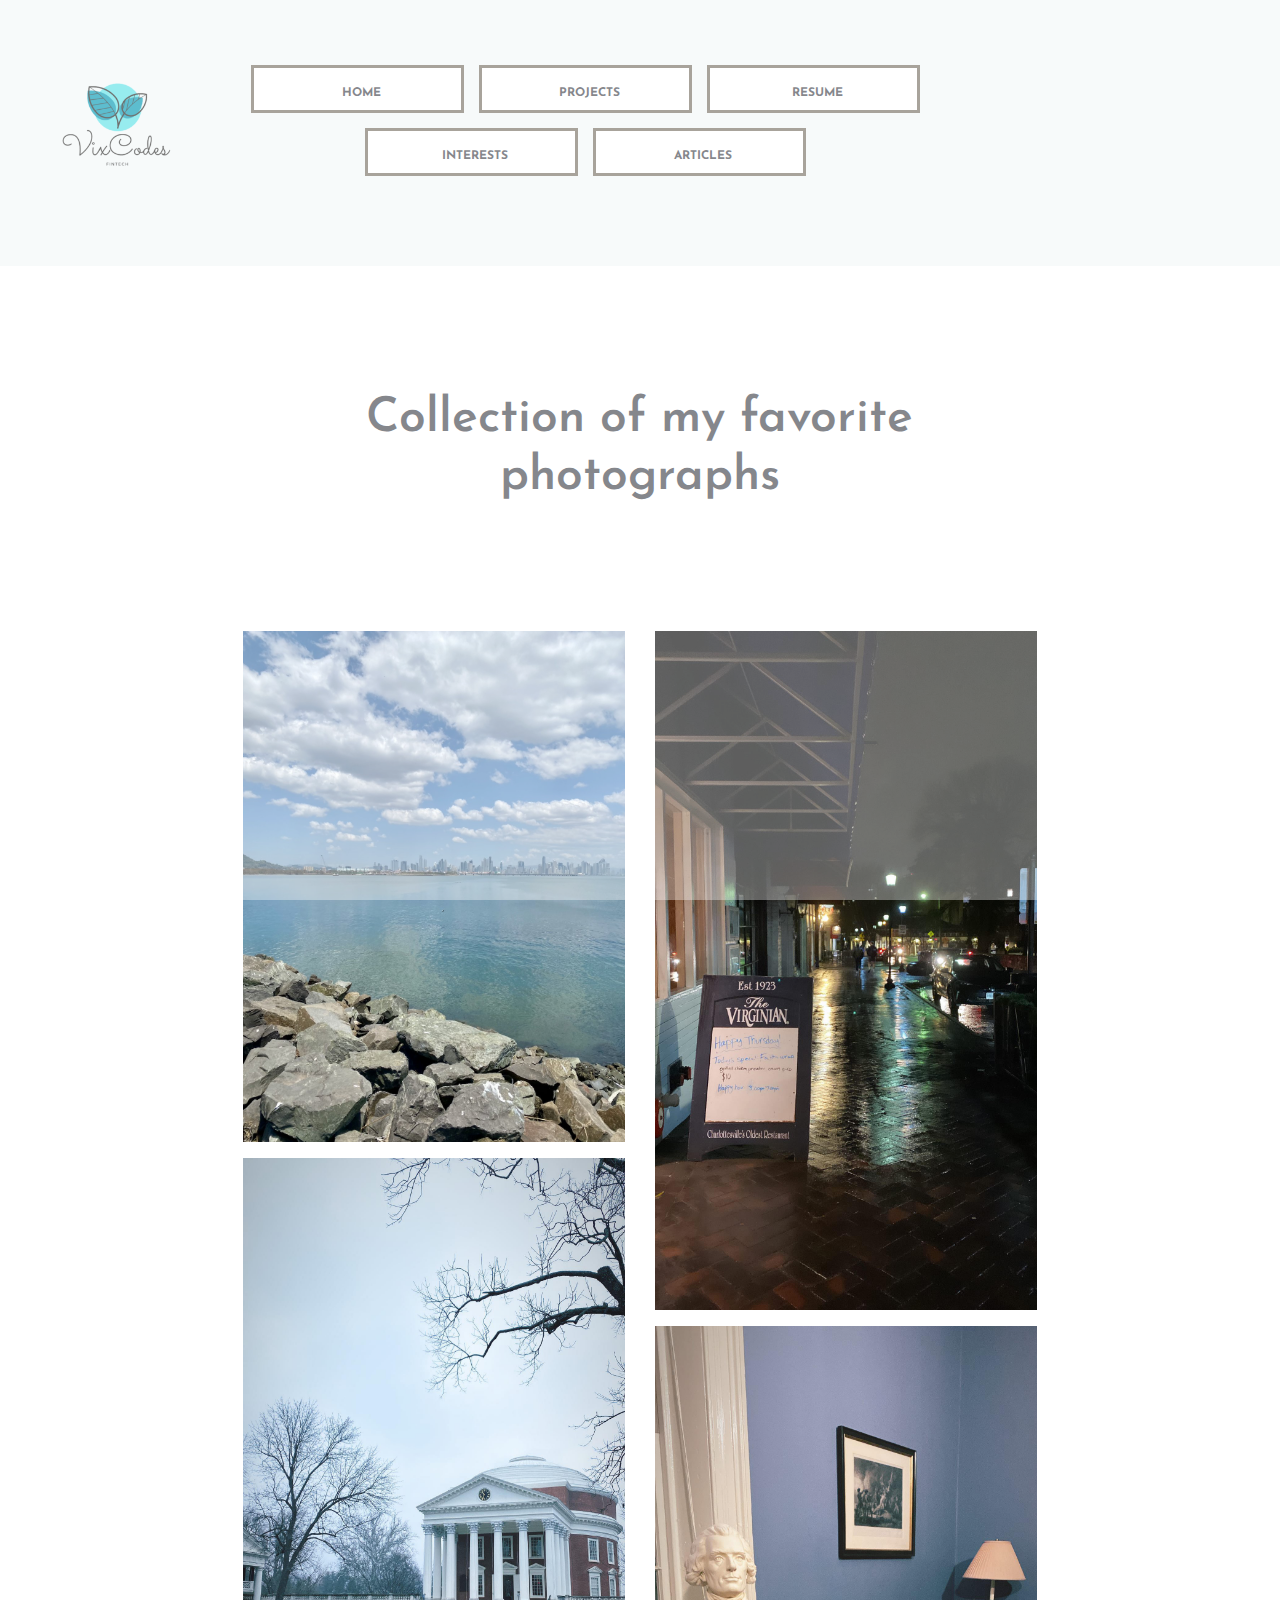
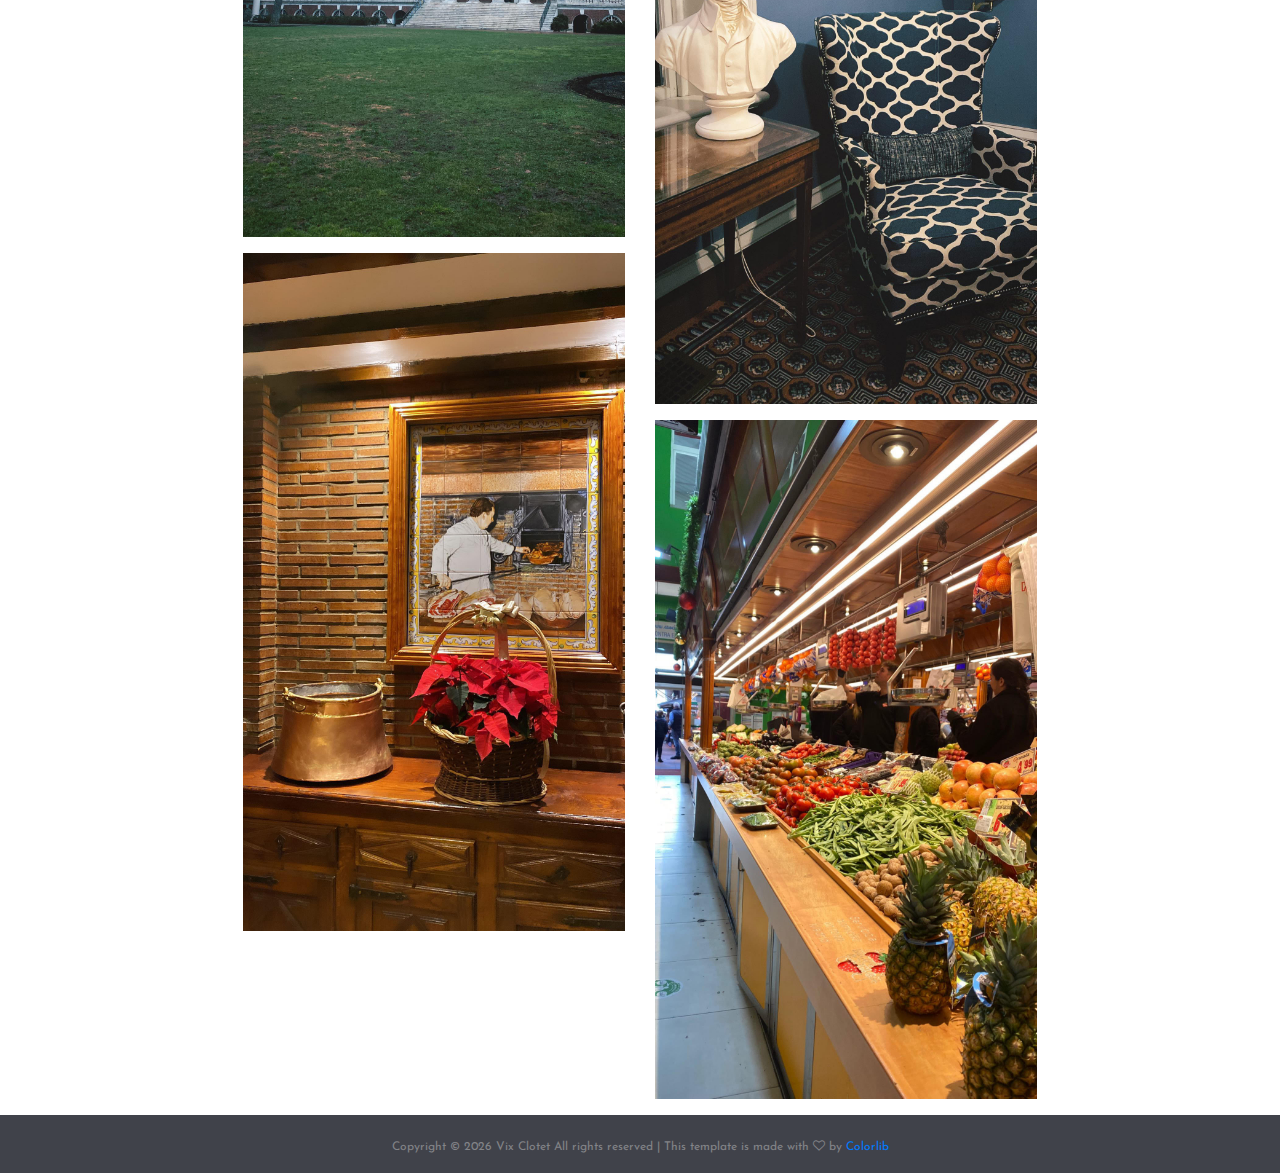
<file: photography.html>
<!DOCTYPE html>
<html lang="en">

<head>
	<title>Vix Clotet - Photography</title>
	<meta charset="UTF-8">
	<meta name="description" content="Vix's Personal Website">
	<meta name="keywords" content="resume, website, personal">
	<meta name="viewport" content="width=device-width, initial-scale=1.0">
	<!-- My Logo -->
	<link href="img/logo_icon.png.ico" rel="shortcut icon" />

	<!-- Google Fonts -->
	<link href="https://fonts.googleapis.com/css?family=Josefin+Sans:400,400i,600,600i,700" rel="stylesheet">

	<!-- Stylesheets -->
	<link rel="stylesheet" href="css/bootstrap.min.css" />
	<link rel="stylesheet" href="css/font-awesome.min.css" />
	<link rel="stylesheet" href="css/flaticon.css" />
	<link rel="stylesheet" href="css/owl.carousel.css" />
	<link rel="stylesheet" href="css/magnific-popup.css" />
	<link rel="stylesheet" href="css/style.css" />


	<!--[if lt IE 9]>
	  <script src="https://oss.maxcdn.com/html5shiv/3.7.2/html5shiv.min.js"></script>
	  <script src="https://oss.maxcdn.com/respond/1.4.2/respond.min.js"></script>
	<![endif]-->

</head>

<body>
	<!-- Page Preloder -->
	<div id="preloder">
		<div class="loader"></div>
	</div>

	<!-- Sections start -->
	<header class="header-section">
		<div class="container-fluid">
			<div class="row">
				<figure class='logo'>
					<img src="img/logo_icon.png.ico" width='150' height='150'>
				</figure>
				<div class="col-md-8 text-md-center header-buttons">
					<a href="https://vix4723.github.io/" class="site-btn">Home</a>
					<a href="personal-projects.html" class="site-btn">Projects</a>
					<a href="resume.html" class="site-btn">Resume</a>
					<a href="interests.html" class="site-btn">Interests</a>
					<a href="articles.html" class="site-btn">Articles</a>
				</div>
			</div>
		</div>
	</header>
	<!-- Sections end -->

	<!-- My Skills section start -->
	<div class="col-xl-8 offset-xl-2">
		<div class="extra-section spad pb-0">
			<center>
				<h2>Collection of my favorite photographs</h2>
			</center>
		</div>
		<section class="extra-section spad pb-0">
			<div class="container-fluid">
				<div class="row">
					<div class="col-lg-6">
						<center>
							<figure class="my-image">
								<img src="img/amador.jpg" alt="5">
							</figure>
							<figure class="my-image">
								<img src="img/rotunda.jpg" alt="5">
							</figure>
							<figure class="my-image">
								<img src="img/spain-nav.jpg" alt="5">
							</figure>
						</center>
					</div>
					<div class="col-lg-6">
						<center>
							<figure class="my-image">
								<img src="img/corner.jpg" alt="5">
							</figure>
							<figure class="my-image">
								<img src="img/collonade.jpg" alt="5">
							</figure>
							<figure class="my-image">
								<img src="img/spain-market.jpg" alt="5">
							</figure>
						</center>
					</div>
				</div>
			</div>
		</section>

	</div>
	</section>
	<!-- Extra section end -->


	<!-- Footer section start -->
	<footer class="footer-section">
		<div class="container text-center">
			<div class="copyright">
				<!-- Link back to Colorlib can't be removed. Template is licensed under CC BY 3.0. -->
				Copyright &copy;
				<script>document.write(new Date().getFullYear());</script> Vix Clotet All rights reserved | This
				template is made with <i class="fa fa-heart-o" aria-hidden="true"></i> by <a href="https://colorlib.com"
					target="_blank">Colorlib</a>
				<!-- Link back to Colorlib can't be removed. Template is licensed under CC BY 3.0. -->
			</div>
		</div>
	</footer>
	<!-- Footer section end -->


	<!--====== Javascripts & Jquery ======-->
	<script src="js/jquery-2.1.4.min.js"></script>
	<script src="js/bootstrap.min.js"></script>
	<script src="js/owl.carousel.min.js"></script>
	<script src="js/magnific-popup.min.js"></script>
	<script src="js/circle-progress.min.js"></script>
	<script src="js/main.js"></script>
</body>

</html>
</file>
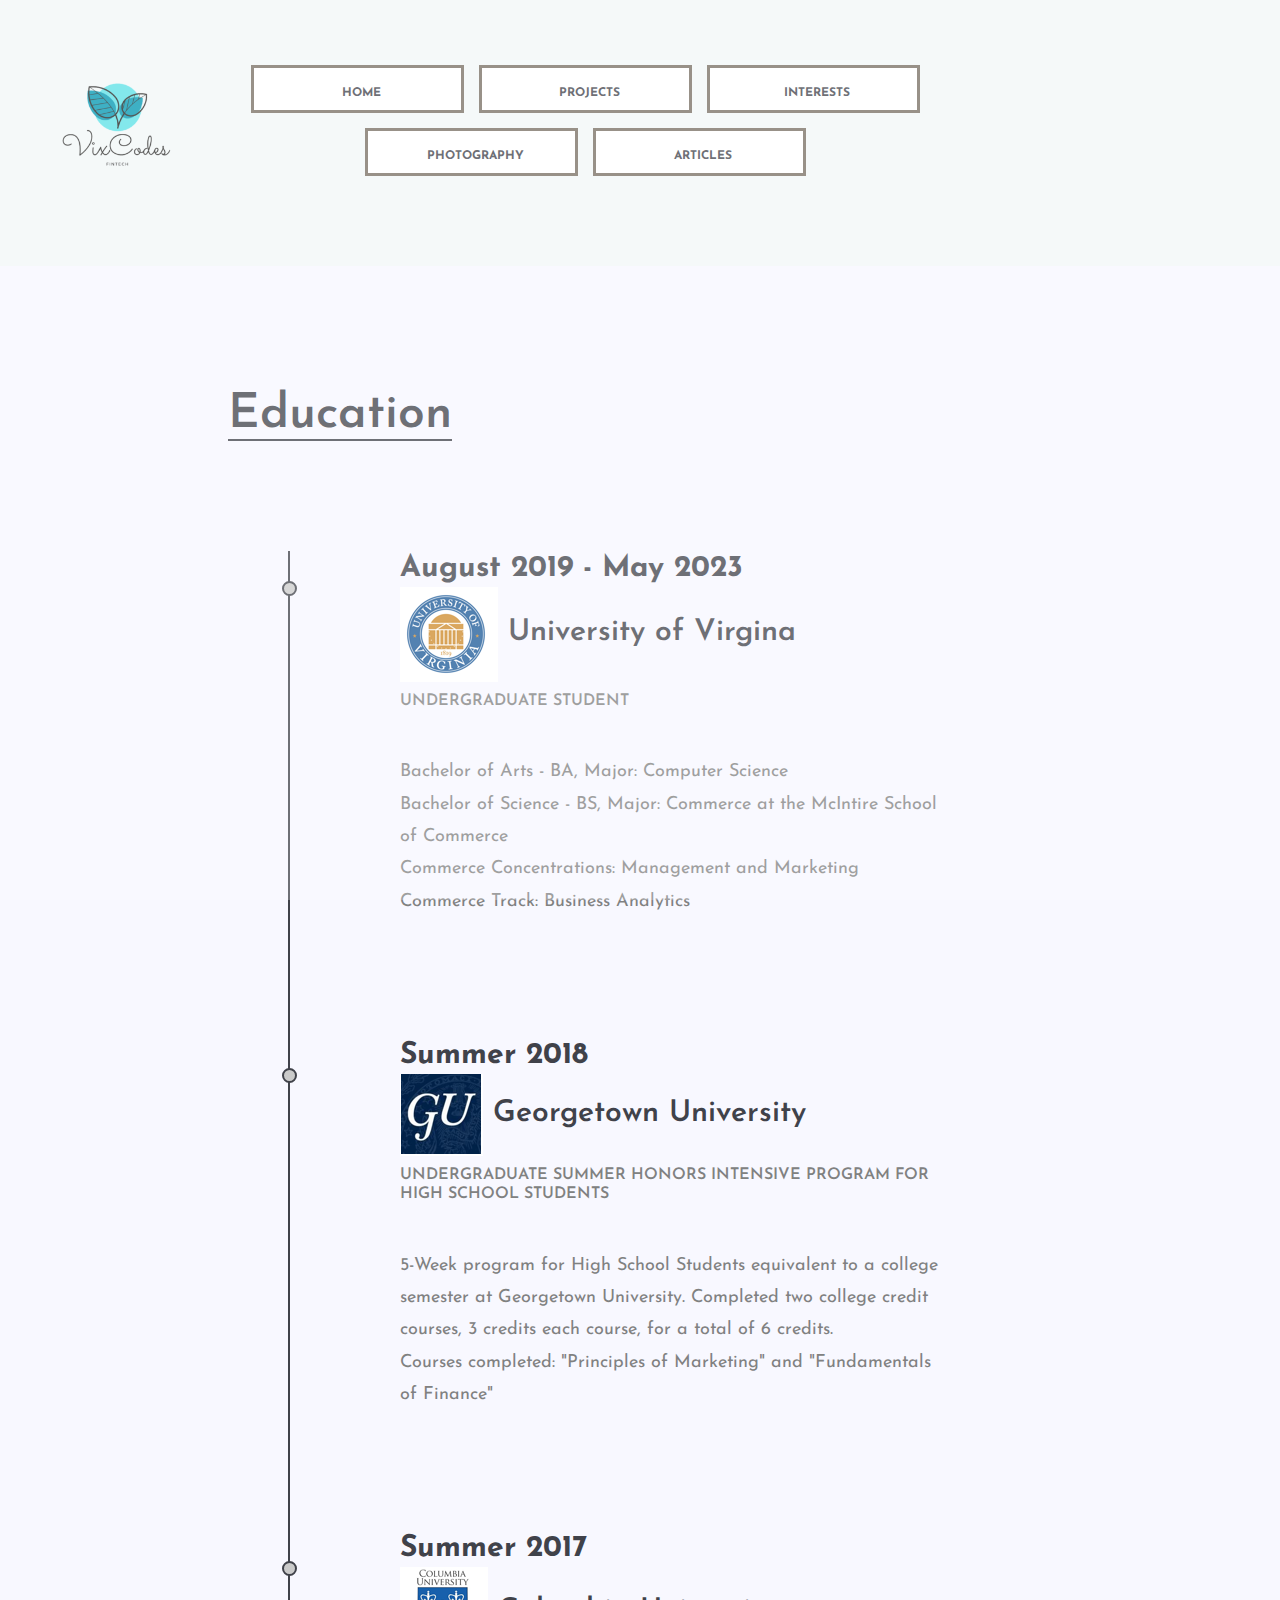
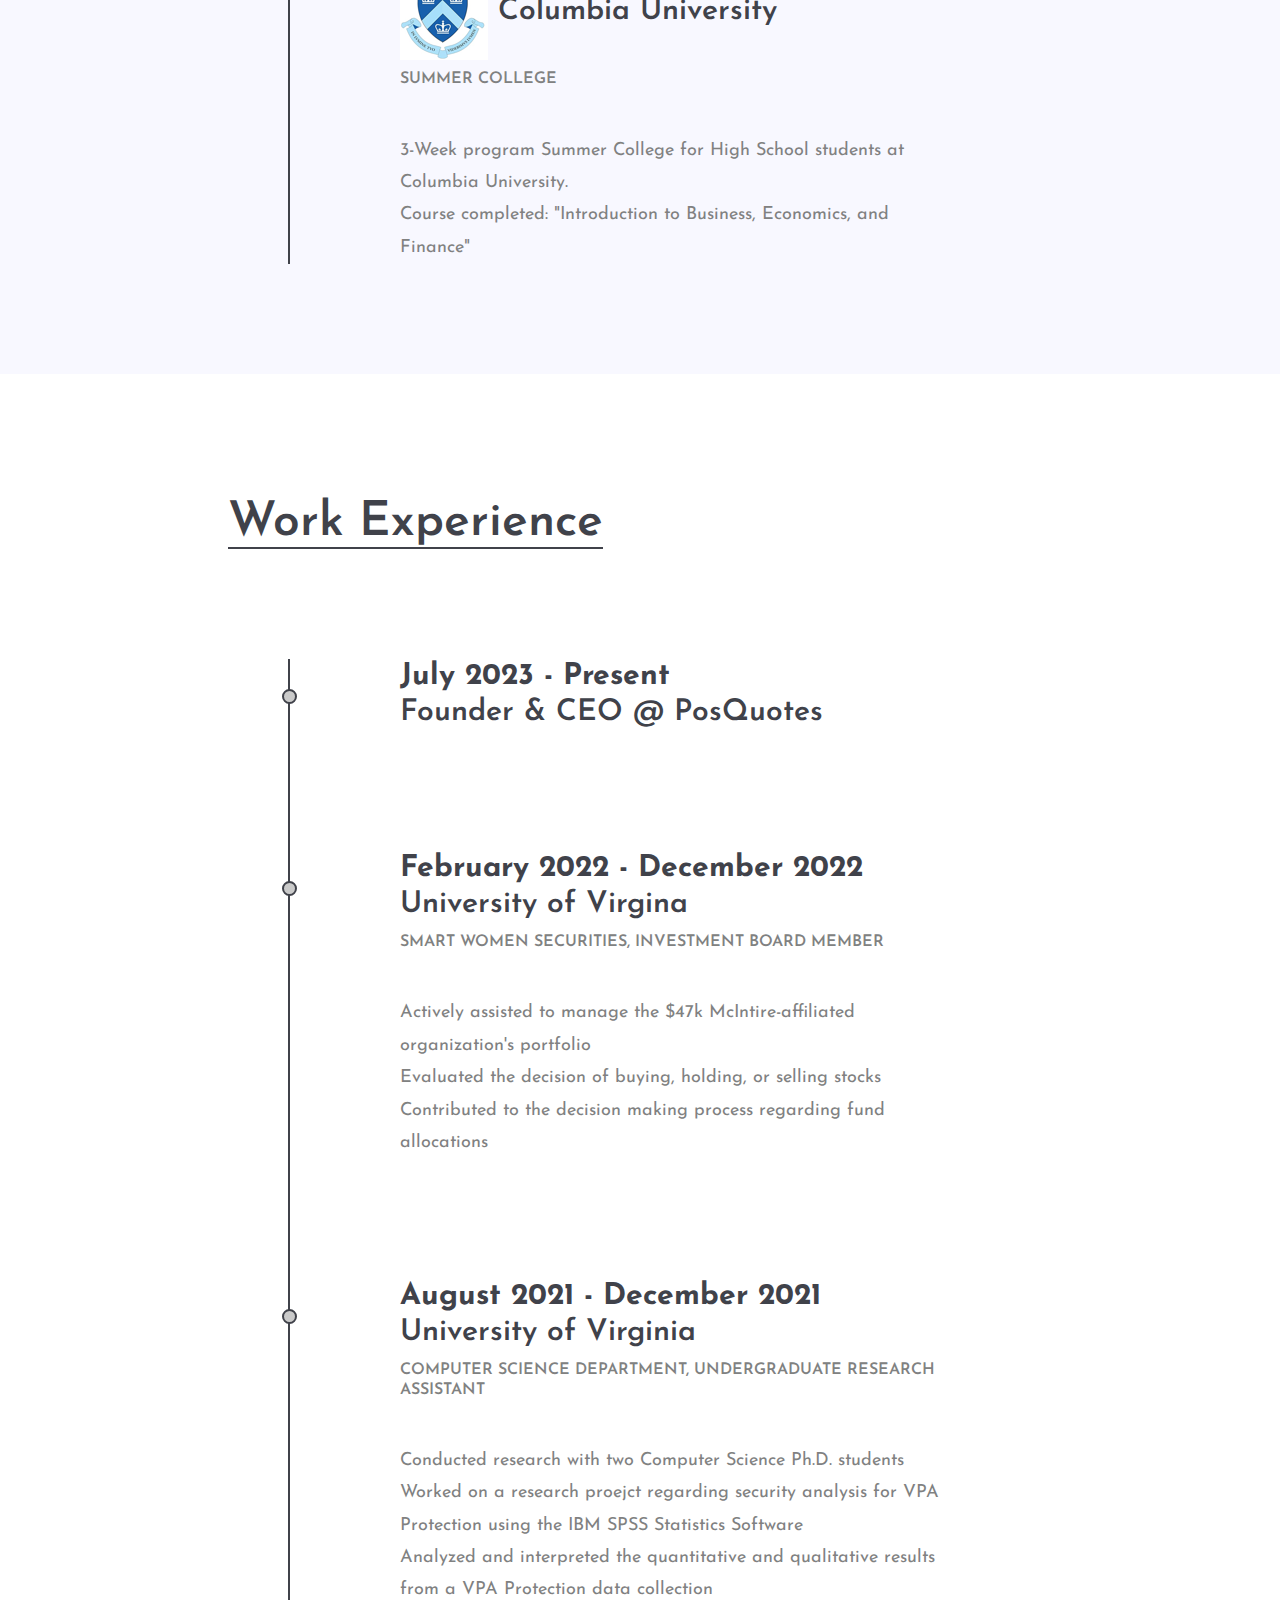
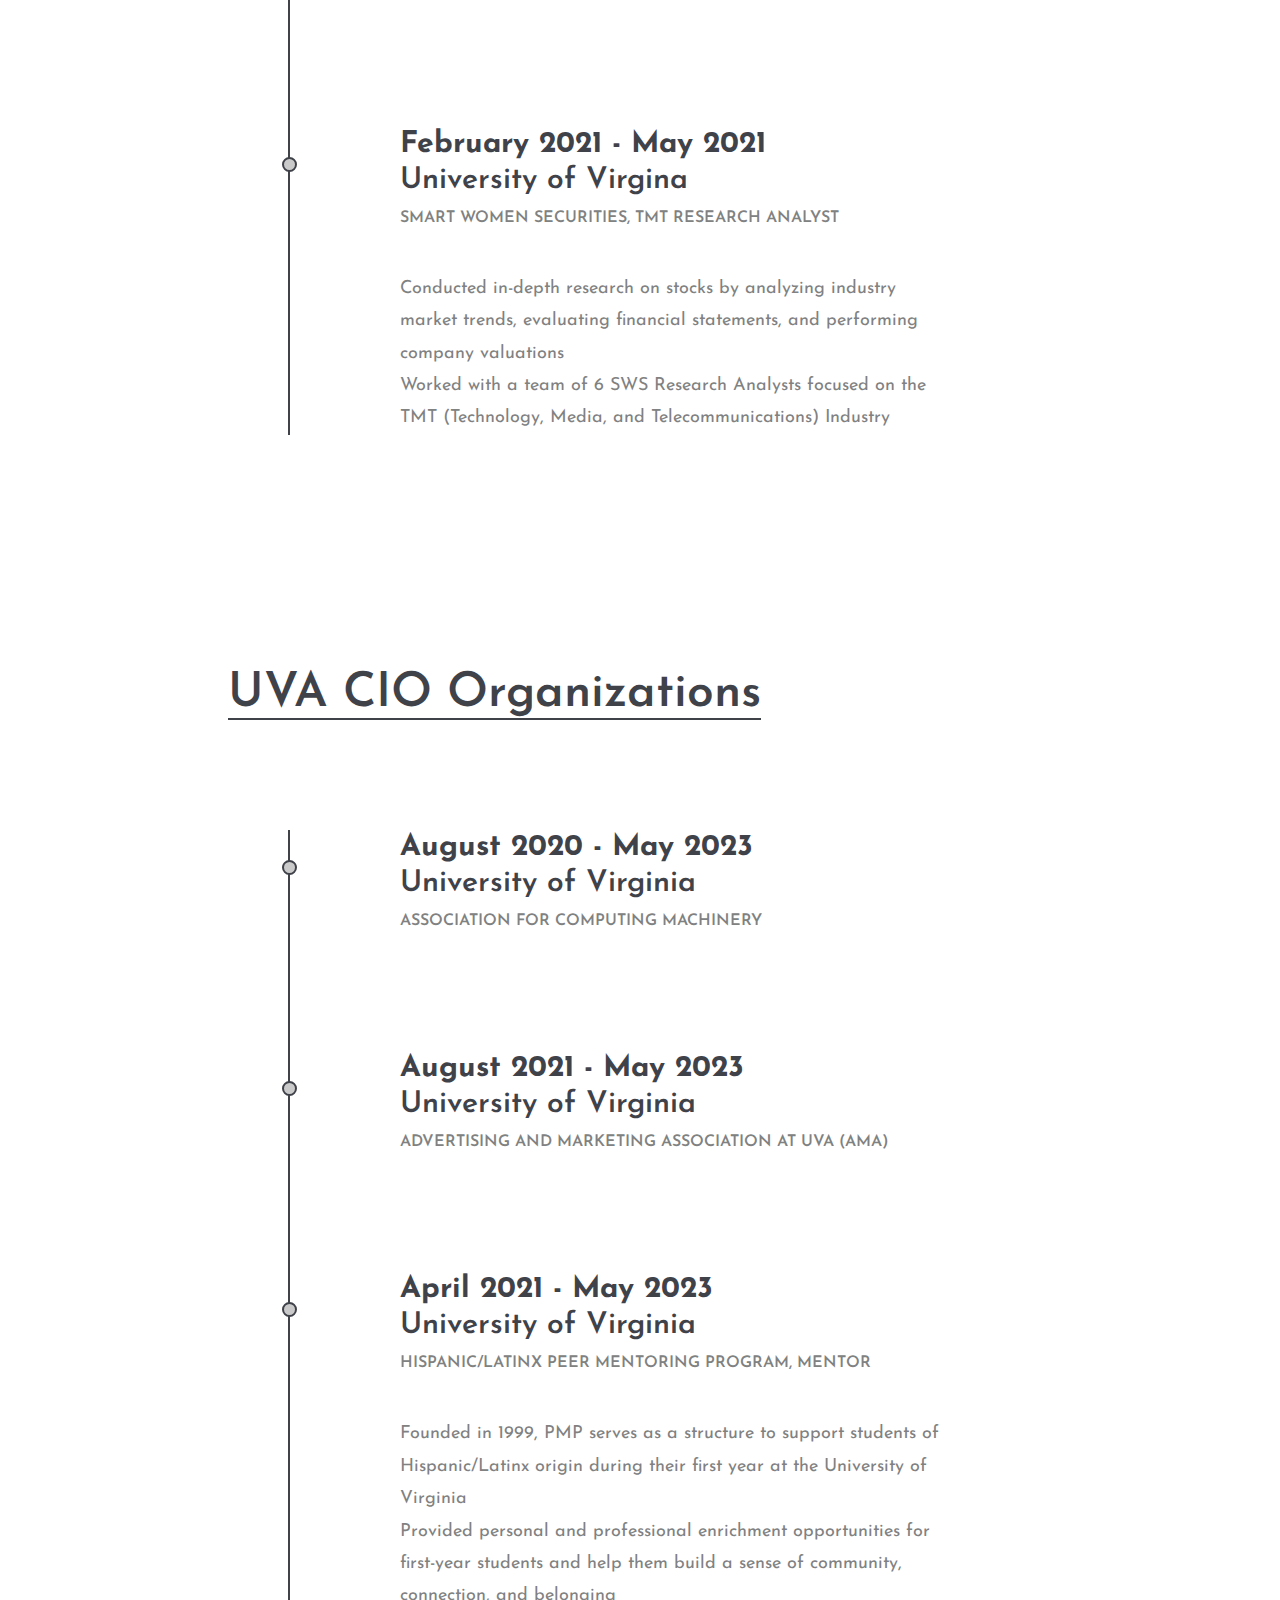
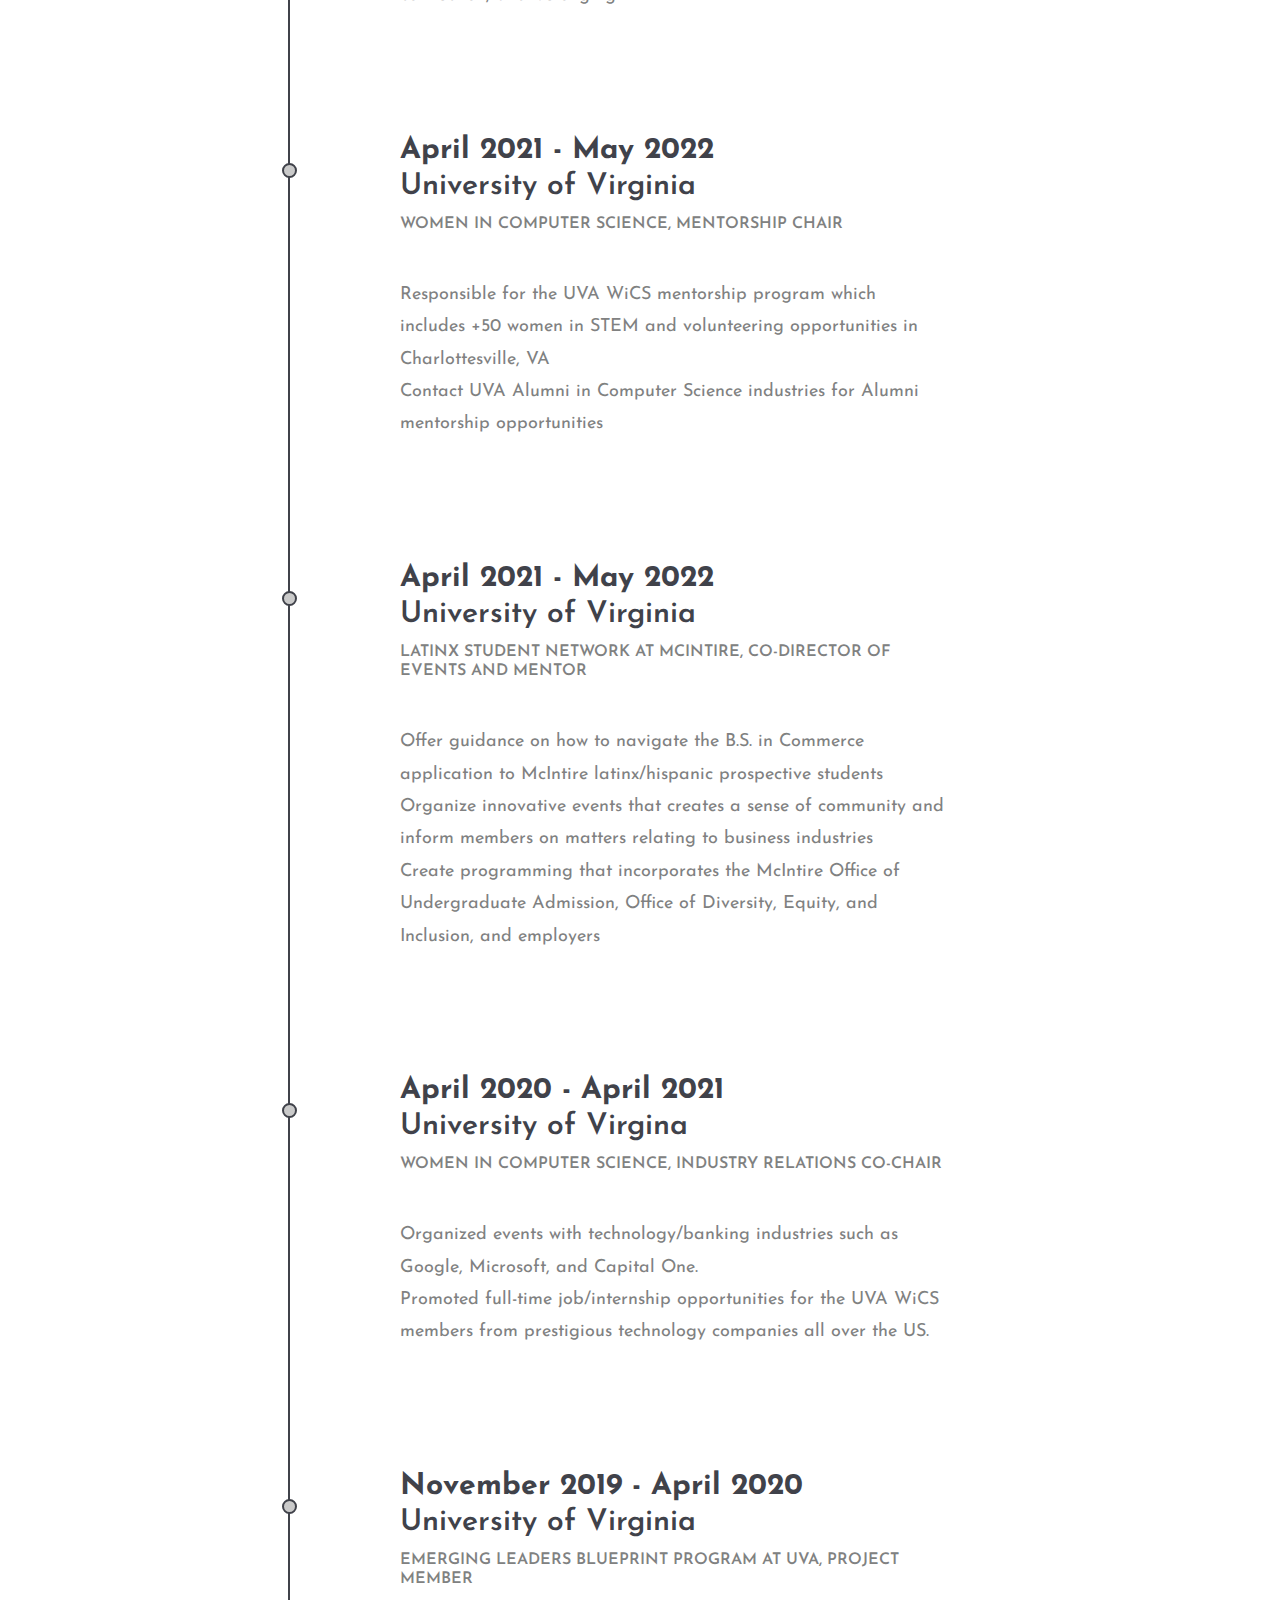
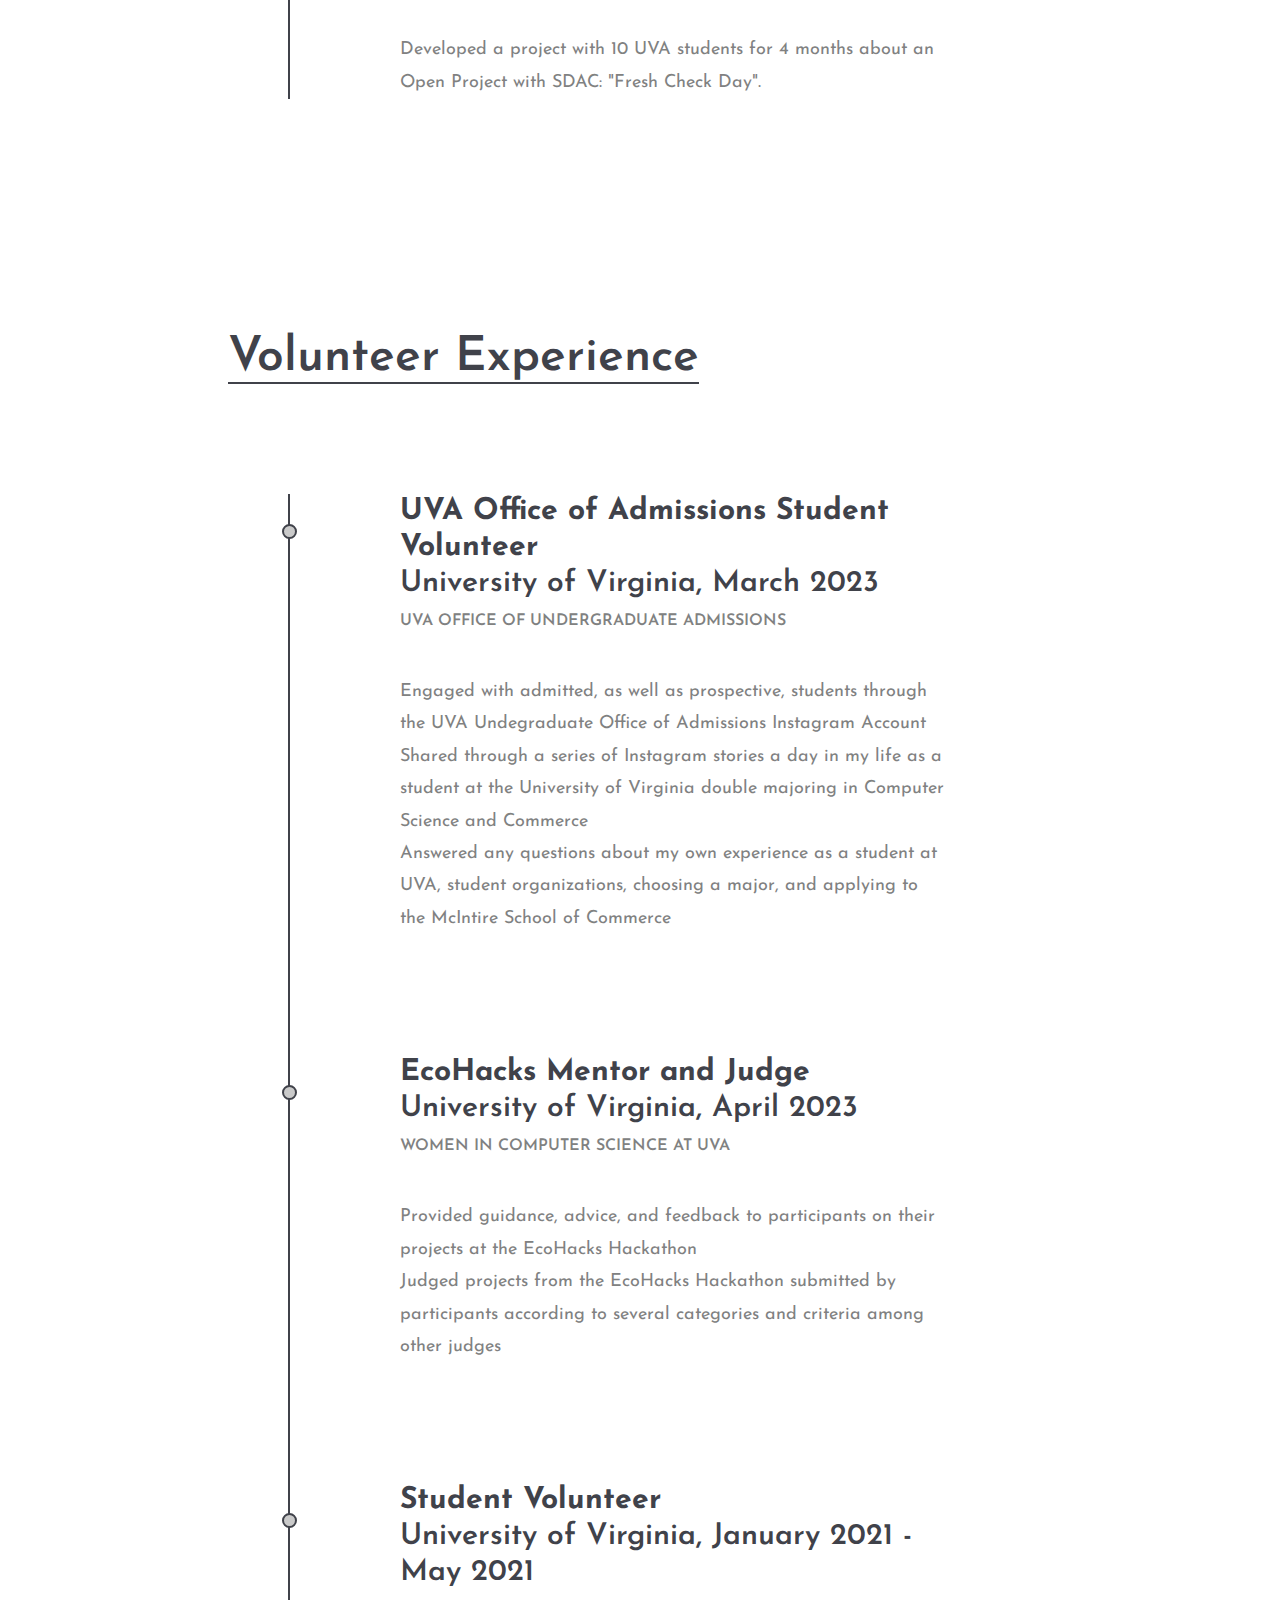
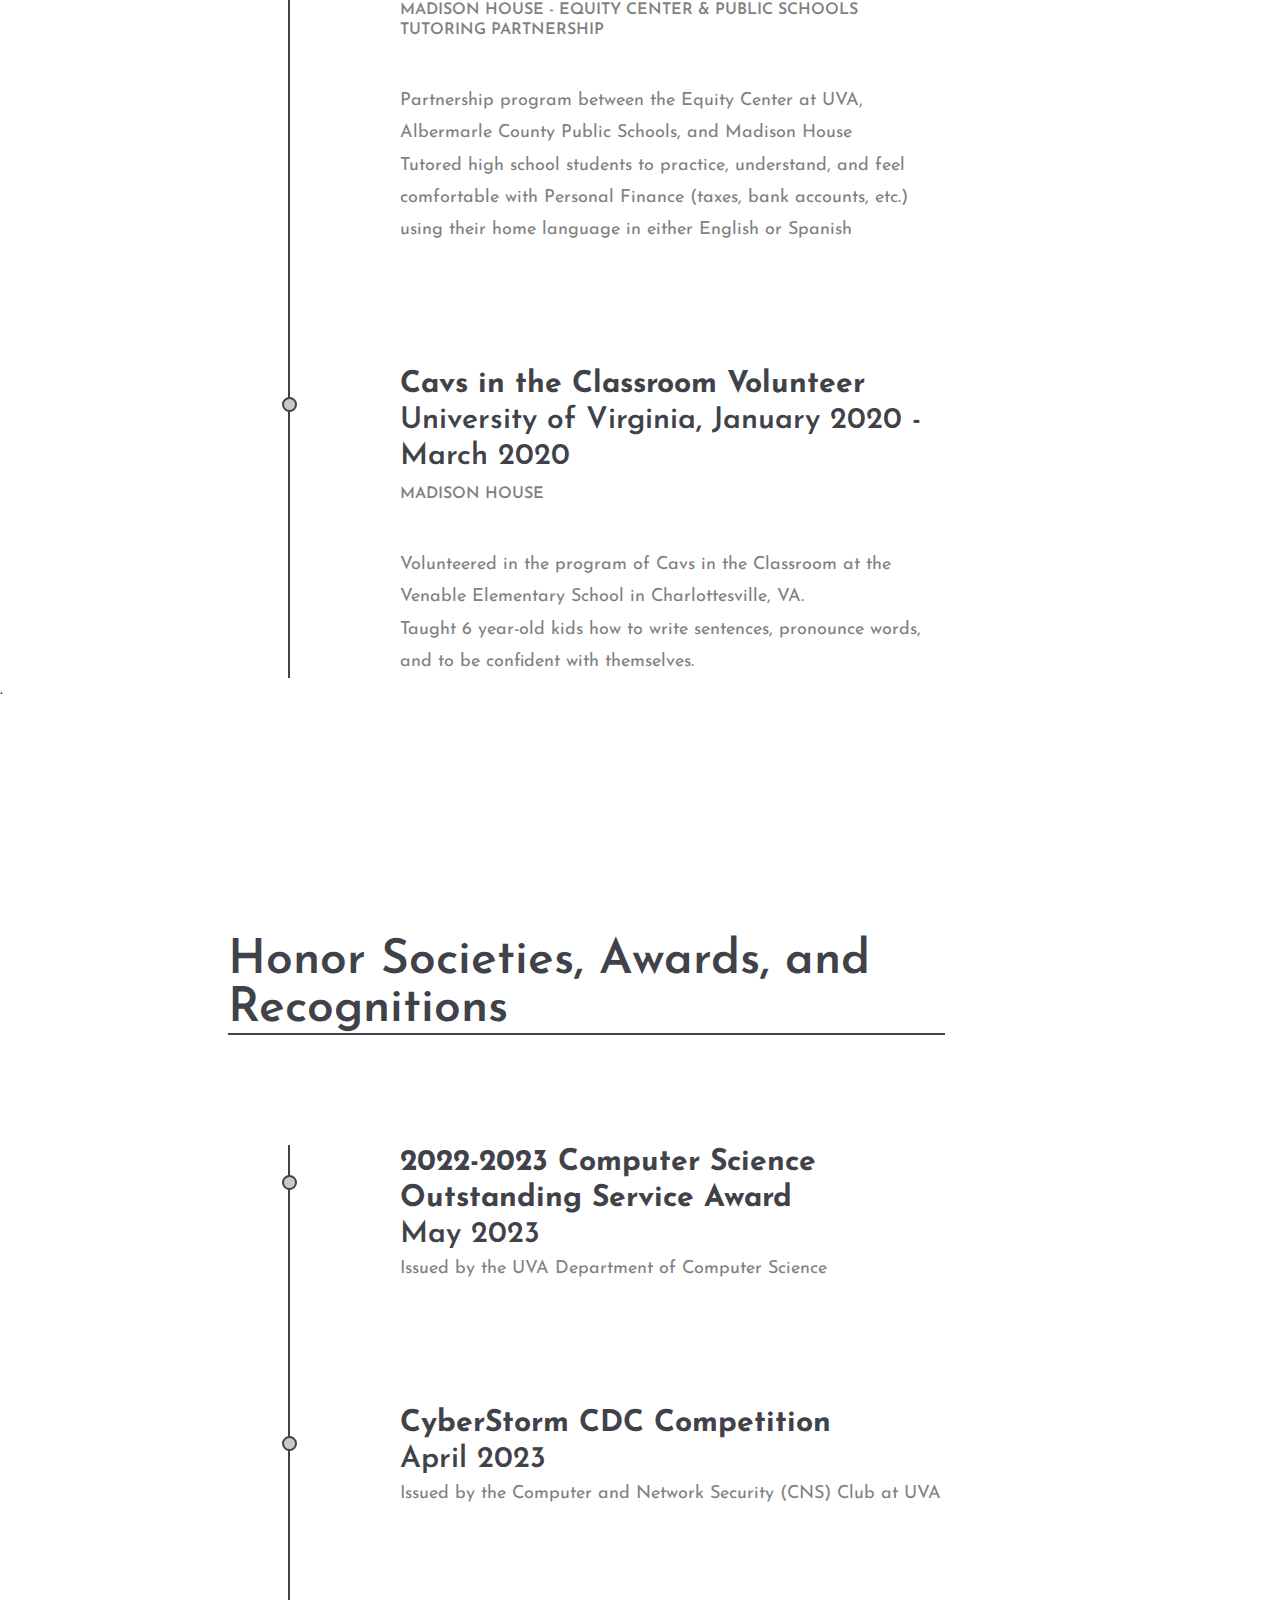
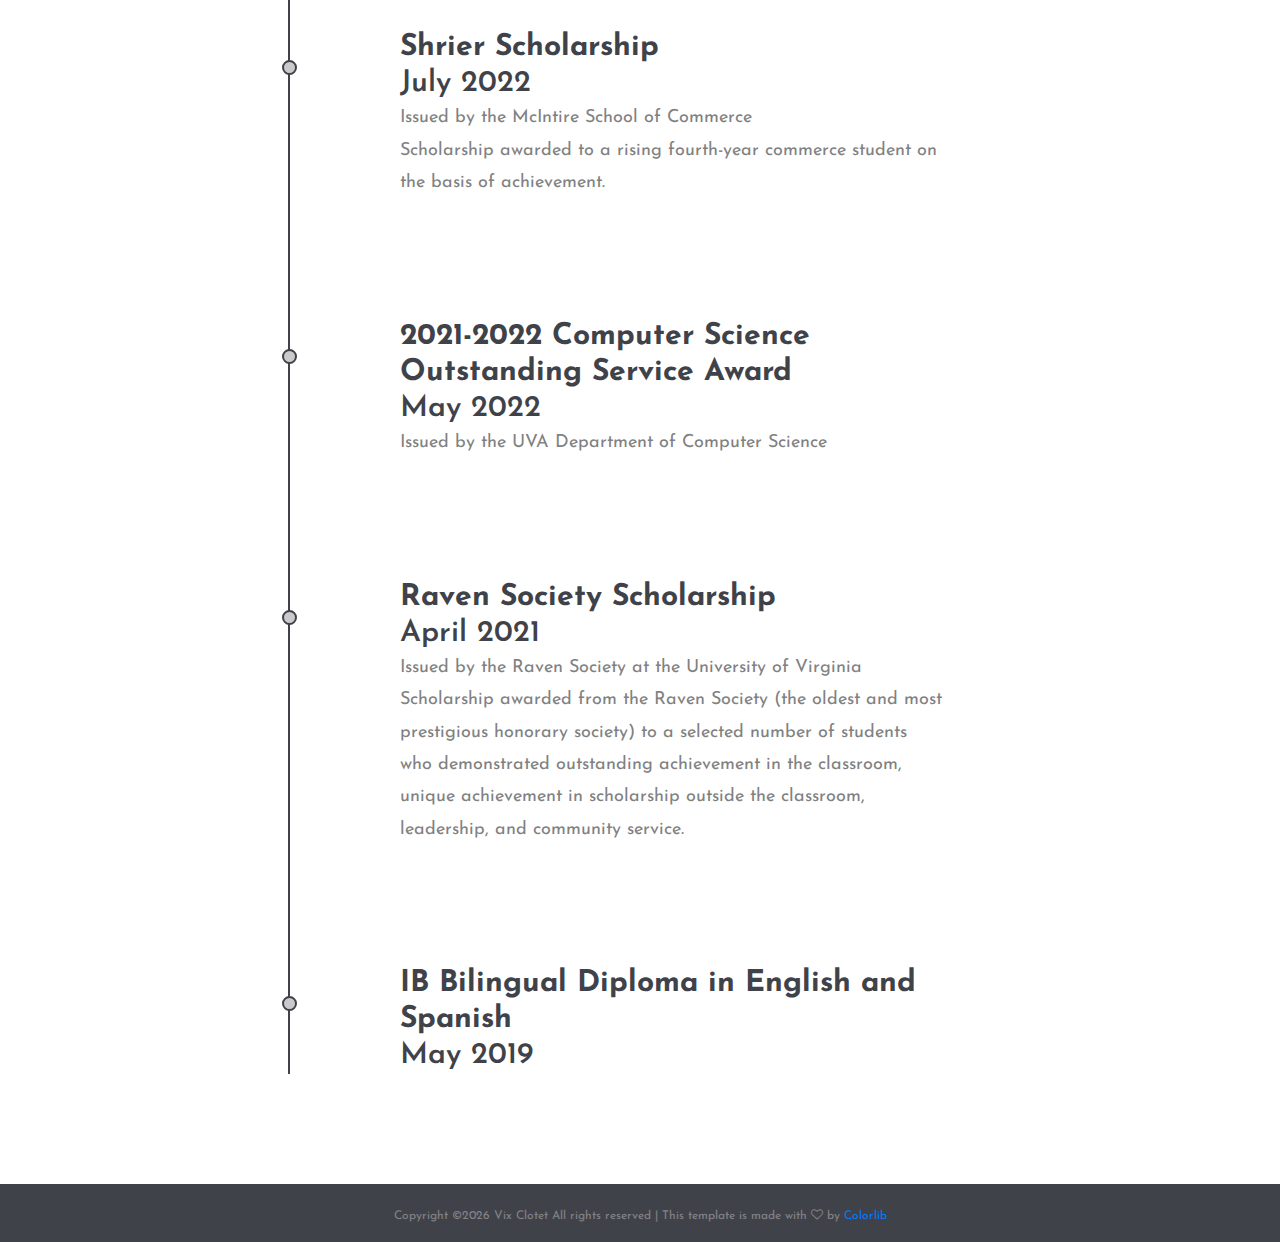
<file: resume.html>
<!DOCTYPE html>
<html lang="en">
<head>
	<title>Vix Clotet - Resume</title>
	<meta charset="UTF-8">
	<meta name="description" content="Vix's Personal Website">
	<meta name="keywords" content="resume, website, personal">
	<meta name="viewport" content="width=device-width, initial-scale=1.0">
	<!-- My Logo -->
	<link href="img/logo_icon.png.ico" rel="shortcut icon"/>

	<!-- Google Fonts -->
	<link href="https://fonts.googleapis.com/css?family=Josefin+Sans:400,400i,600,600i,700" rel="stylesheet">

	<!-- Stylesheets -->
	<link rel="stylesheet" href="css/bootstrap.min.css"/>
	<link rel="stylesheet" href="css/font-awesome.min.css"/>
	<link rel="stylesheet" href="css/flaticon.css"/>
	<link rel="stylesheet" href="css/owl.carousel.css"/>
	<link rel="stylesheet" href="css/magnific-popup.css"/>
	<link rel="stylesheet" href="css/style.css"/>


	<!--[if lt IE 9]>
	  <script src="https://oss.maxcdn.com/html5shiv/3.7.2/html5shiv.min.js"></script>
	  <script src="https://oss.maxcdn.com/respond/1.4.2/respond.min.js"></script>
	<![endif]-->

</head>
<body>
	<!-- Page Preloder -->
	<div id="preloder">
		<div class="loader"></div>
	</div>

	<!-- Sections start -->
	<header class="header-section">
		<div class="container-fluid">
			<div class="row">
				<figure class='logo'>
					<img src="img/logo_icon.png.ico" width='150' height='150'>
				</figure>
				<div class="col-md-8 text-md-center header-buttons">
					<a href="https://vix4723.github.io/" class="site-btn">Home</a>
					<a href="personal-projects.html" class="site-btn">Projects</a>
					<a href="interests.html" class="site-btn">Interests</a>
					<a href="photography.html" class="site-btn">Photography</a>
					<a href="articles.html" class="site-btn">Articles</a>
				</div>
			</div>
		</div>
	</header>
	<!-- Sections end -->


		<!-- Resume section start -->
		<section class="resume-section with-bg spad">
			<div class="container-fluid">
				<div class="row">
					<div class="col-xl-7 offset-xl-2">
						<div class="section-title">
							<h2>Education</h2>
						</div>
						<ul class="resume-list">
							<li>
								<h3><b>August 2019 - May 2023</b></h3>
								<h3><img src="img/uva-logo.PNG" alt="5"> University of Virgina</h3>
								<h4>Undergraduate Student</h4>
								<p>Bachelor of Arts - BA, Major: Computer Science</p>
								<p>Bachelor of Science - BS, Major: Commerce at the McIntire School of Commerce </p>
								<p>Commerce Concentrations: Management and Marketing</p>
								<p>Commerce Track: Business Analytics</p>
							</li>
							<li>
								<h3><b>Summer 2018</b></h3>
								<h3><img src="img/gtown-logo.PNG" alt="5"> Georgetown University</h3>
								<h4>Undergraduate Summer Honors Intensive Program for High School Students</h4>
								<p>5-Week program for High School Students equivalent to a college semester at Georgetown University. Completed two college credit courses, 3 credits each course, for a total of 6 credits. </p>
								<p>Courses completed: "Principles of Marketing" and "Fundamentals of Finance"</p>
							</li>
							<li>
								<h3><b>Summer 2017</b></h3>
								<h3><img src="img/columbia-logo.PNG" alt="5"> Columbia University</h3>
								<h4>Summer College</h4>
								<p>3-Week program Summer College for High School students at Columbia University.</p>
								<p>Course completed: "Introduction to Business, Economics, and Finance" </p>
							</li>
						</ul>
					</div>
				</div>
			</div>
		</section>
		<!-- Resume section end -->

		<!-- Work Experience Resume section start -->
		<section class="resume-section spad">
			<div class="container-fluid">
				<div class="row">
					<div class="col-xl-7 offset-xl-2">
						<div class="section-title">
							<h2> Work Experience</h2>
						</div>
						<ul class="resume-list">
							<li>
								<h3><b>July 2023 - Present</b></h3>
								<h3>Founder & CEO @ PosQuotes</h3>
							</li>
							<li>
								<h3><b>February 2022 - December 2022</b></h3>
								<h3>University of Virgina</h3>
								<h4>Smart Women Securities, Investment Board Member</h4>
								<p>Actively assisted to manage the $47k McIntire-affiliated organization's portfolio</p>
								<p>Evaluated the decision of buying, holding, or selling stocks</p>
								<p>Contributed to the decision making process regarding fund allocations</p>
							</li>
							<li>
								<h3><b> August 2021 - December 2021 </b></h3>
								<h3>University of Virginia</h3>
								<h4>Computer Science Department, Undergraduate Research Assistant</h4>
								<p>Conducted research with two Computer Science Ph.D. students<p/>
								<p>Worked on a research proejct regarding security analysis for VPA Protection using the IBM SPSS Statistics Software</p>
								<p>Analyzed and interpreted the quantitative and qualitative results from a VPA Protection data collection</p>
							</li>
							<li>
								<h3><b>February 2021 - May 2021</b></h3>
								<h3>University of Virgina</h3>
								<h4>Smart Women Securities, TMT Research Analyst</h4>
								<p>Conducted in-depth research on stocks by analyzing industry market trends, evaluating financial statements, and performing company valuations</p>
								<p>Worked with a team of 6 SWS Research Analysts focused on the TMT (Technology, Media, and Telecommunications) Industry</p>

							</li>
						</ul>
					</div>
				</div>
			</div>
		</section>
		<!-- Work Experience Resume section end -->


			<!-- Organizations Resume section start -->
			<section class="resume-section spad">
				<div class="container-fluid">
					<div class="row">
						<div class="col-xl-7 offset-xl-2">
							<div class="section-title">
								<h2>UVA CIO Organizations</h2>
							</div>
							<ul class="resume-list">
								<li>
									<h3><b>August 2020 - May 2023</b></h3>
									<h3>University of Virginia</h3>
									<h4>Association for Computing Machinery</h4>
								</li>
								<li>
									<h3><b>August 2021 - May 2023</b></h3>
									<h3>University of Virginia</h3>
									<h4>Advertising and Marketing Association at UVA (AMA)</h4>
								</li>
								<li>
									<h3><b>April 2021 - May 2023</b></h3>
									<h3>University of Virginia</h3>
									<h4>Hispanic/Latinx Peer Mentoring Program, Mentor</h4>
									<p>Founded in 1999, PMP serves as a structure to support students of Hispanic/Latinx origin during their first year at the University of Virginia</p>
									<p>Provided personal and professional enrichment opportunities for first-year students and help them build a sense of community, connection, and belonging</p>
								</li>
								<li>
									<h3><b> April 2021 - May 2022</b></h3>
									<h3>University of Virginia</h3>
									<h4>Women in Computer Science, Mentorship Chair</h4>
									<p>Responsible for the UVA WiCS mentorship program which includes +50 women in STEM and volunteering opportunities in Charlottesville, VA</p>
									<p>Contact UVA Alumni in Computer Science industries for Alumni mentorship opportunities</p>
								</li>
								<li>
									<h3><b>April 2021 - May 2022</b></h3>
									<h3>University of Virginia</h3>
									<h4><!--<img src="img/lsn_uva.PNG" alt="5"> --> Latinx Student Network at McIntire, Co-Director of Events and Mentor</h4>
									<p>Offer guidance on how to navigate the B.S. in Commerce application to McIntire latinx/hispanic prospective students</p>
									<p>Organize innovative events that creates a sense of community and inform members on matters relating to business industries</p>
									<p>Create programming that incorporates the McIntire Office of Undergraduate Admission, Office of Diversity, Equity, and Inclusion, and employers</p>
								</li>
								<li>
									<h3><b>April 2020 - April 2021</b></h3>
									<h3>University of Virgina</h3>
									<h4>Women in Computer Science, Industry Relations Co-Chair</h4>
									<p>Organized events with technology/banking industries such as Google, Microsoft, and Capital One.</p>
									<p>Promoted full-time job/internship opportunities for the UVA WiCS members from prestigious technology companies all over the US.</p>
								</li>
								<li>
									<h3><b>November 2019 - April 2020</b></h3>
									<h3>University of Virginia</h3>
									<h4>Emerging Leaders Blueprint Program at UVA, Project Member</h4>
									<p>Developed a project with 10 UVA students for 4 months about an Open Project with SDAC: "Fresh Check Day". </p>
								</li>
							</ul>
						</div>
					</div>
				</div>
			</section>
			<!-- Organizations Resume section end -->

			<!-- Volunteer Experience Resume section start -->
			<section class="resume-section spad">
				<div class="container-fluid">
					<div class="row">
						<div class="col-xl-7 offset-xl-2">
							<div class="section-title">
								<h2>Volunteer Experience</h2>
							</div>
							<ul class="resume-list">
								<li>
									<h3><b>UVA Office of Admissions Student Volunteer</b></h3>
									<h3>University of Virginia, March 2023</h3>
									<h4>UVA Office of Undergraduate Admissions</h4>
									<p>Engaged with admitted, as well as prospective, students through the UVA Undegraduate Office of Admissions Instagram Account</p>
									<p>Shared through a series of Instagram stories a day in my life as a student at the University of Virginia double majoring in Computer Science and Commerce</p>
									<p>Answered any questions about my own experience as a student at UVA, student organizations, choosing a major, and applying to the McIntire School of Commerce</p>
								</li>
								<li>
									<h3><b>EcoHacks Mentor and Judge</b></h3>
									<h3>University of Virginia, April 2023</h3>
									<h4>Women in Computer Science at UVA</h4>
									<p>Provided guidance, advice, and feedback to participants on their projects at the EcoHacks Hackathon</p>
									<p>Judged projects from the EcoHacks Hackathon submitted by participants according to several categories and criteria among other judges</p>
								</li>
								<li>
									<h3><b>Student Volunteer</b></h3>
									<h3>University of Virginia, January 2021 - May 2021</h3>
									<h4>Madison House - Equity Center & Public Schools Tutoring Partnership</h4>
									<p>Partnership program between the Equity Center at UVA, Albermarle County Public Schools, and Madison House</p>
									<p>Tutored high school students to practice, understand, and feel comfortable with Personal Finance (taxes, bank accounts, etc.) using their home language in either English or Spanish</p>
								</li>
								<li>
									<h3><b>Cavs in the Classroom Volunteer</b></h3>
									<h3>University of Virginia, January 2020 - March 2020</h3>
									<h4>Madison House</h4>
									<p>Volunteered in the program of Cavs in the Classroom at the Venable Elementary School in Charlottesville, VA.</p>
									<p>Taught 6 year-old kids how to write sentences, pronounce words, and to be confident with themselves.</p>
								</li>
							</ul>
						</div>
					</div>
				</div>.
			</section>
			<!-- Volunteer Experience Resume section end -->

	<!-- Awards and Recognitions Resume section start -->
	<section class="resume-section spad">
		<div class="container-fluid">
			<div class="row">
				<div class="col-xl-7 offset-xl-2">
					<div class="section-title">
						<h2>Honor Societies, Awards, and Recognitions</h2>
					</div>
					<ul class="resume-list">
						<li>
							<h3><b>2022-2023 Computer Science Outstanding Service Award</b></h3>
							<h3>May 2023</h3>
							<p>Issued by the UVA Department of Computer Science</p>
						</li>
						<li>
							<h3><b>CyberStorm CDC Competition</b></h3>
							<h3>April 2023</h3>
							<p>Issued by the Computer and Network Security (CNS) Club at UVA</p>
						</li>
						<li>
							<h3><b>Shrier Scholarship</b></h3>
							<h3>July 2022</h3>
							<p>Issued by the McIntire School of Commerce</p>
							<p>Scholarship awarded to a rising fourth-year commerce student on the basis of achievement.</p>
						</li>
						<li>
							<h3><b>2021-2022 Computer Science Outstanding Service Award</b></h3>
							<h3>May 2022</h3>
							<p>Issued by the UVA Department of Computer Science</p>
						</li>
						<li>
							<h3><b>Raven Society Scholarship</b></h3>
							<h3>April 2021</h3>
							<p>Issued by the Raven Society at the University of Virginia</p>
							<p>Scholarship awarded from the Raven Society (the oldest and most prestigious honorary society) 
							to a selected number of students who demonstrated outstanding achievement in the classroom, unique achievement
							in scholarship outside the classroom, leadership, and community service.</p>
						</li>
						<li>
							<h3><b>IB Bilingual Diploma in English and Spanish</b></h3>
							<h3>May 2019</h3>
						</li>
					</ul>
				</div>
			</div>
		</div>
	</section>
	<!-- Awards and Recognitions Resume section end -->

	<!-- Footer section start -->
	<footer class="footer-section">
		<div class="container text-center">
			<div class="copyright"><!-- Link back to Colorlib can't be removed. Template is licensed under CC BY 3.0. -->
Copyright &copy;<script>document.write(new Date().getFullYear());</script> Vix Clotet All rights reserved | This template is made with <i class="fa fa-heart-o" aria-hidden="true"></i> by <a href="https://colorlib.com" target="_blank">Colorlib</a>
<!-- Link back to Colorlib can't be removed. Template is licensed under CC BY 3.0. -->
</div>
	</div>
	</footer>
	<!-- Footer section end -->


	<!--====== Javascripts & Jquery ======-->
	<script src="js/jquery-2.1.4.min.js"></script>
	<script src="js/bootstrap.min.js"></script>
	<script src="js/owl.carousel.min.js"></script>
	<script src="js/magnific-popup.min.js"></script>
	<script src="js/circle-progress.min.js"></script>
	<script src="js/main.js"></script>
</body>
</html>
</file>
<file: css/flaticon.css>
/*
  	Flaticon icon font: Flaticon
  	Creation date: 11/12/2017 08:10
  	*/

@font-face {
  font-family: "Flaticon";
  src: url("../icon-fonts/Flaticon.eot");
  src: url("../icon-fonts/Flaticon.eot?#iefix") format("embedded-opentype"),
       url("../icon-fonts/Flaticon.woff") format("woff"),
       url(".../icon-fonts/Flaticon.ttf") format("truetype"),
       url("../icon-fonts/Flaticon.svg#Flaticon") format("svg");
  font-weight: normal;
  font-style: normal;
}

@media screen and (-webkit-min-device-pixel-ratio:0) {
  @font-face {
    font-family: "Flaticon";
    src: url("../icon-fonts/Flaticon.svg#Flaticon") format("svg");
  }
}

[class^="flaticon-"]:before, [class*=" flaticon-"]:before,
[class^="flaticon-"]:after, [class*=" flaticon-"]:after {   
  font-family: Flaticon;
  font-style: normal;
}

.flaticon-001-yoga:before { content: "\f100"; }
.flaticon-002-writing:before { content: "\f101"; }
.flaticon-003-weightlifting:before { content: "\f102"; }
.flaticon-004-cinema:before { content: "\f103"; }
.flaticon-005-game-console:before { content: "\f104"; }
.flaticon-006-swimming:before { content: "\f105"; }
.flaticon-007-sports:before { content: "\f106"; }
.flaticon-008-karaoke:before { content: "\f107"; }
.flaticon-009-sewing-2:before { content: "\f108"; }
.flaticon-010-snorkel:before { content: "\f109"; }
.flaticon-011-reading:before { content: "\f10a"; }
.flaticon-012-quilt:before { content: "\f10b"; }
.flaticon-013-chess-1:before { content: "\f10c"; }
.flaticon-014-poker:before { content: "\f10d"; }
.flaticon-015-photo-camera:before { content: "\f10e"; }
.flaticon-016-canvas:before { content: "\f10f"; }
.flaticon-017-model:before { content: "\f110"; }
.flaticon-018-music-player:before { content: "\f111"; }
.flaticon-019-knitting:before { content: "\f112"; }
.flaticon-020-kite:before { content: "\f113"; }
.flaticon-021-necklace:before { content: "\f114"; }
.flaticon-022-hiking:before { content: "\f115"; }
.flaticon-023-toast:before { content: "\f116"; }
.flaticon-024-gardening:before { content: "\f117"; }
.flaticon-025-fishing:before { content: "\f118"; }
.flaticon-026-sewing-1:before { content: "\f119"; }
.flaticon-027-drum-set:before { content: "\f11a"; }
.flaticon-028-sewing:before { content: "\f11b"; }
.flaticon-029-dancing:before { content: "\f11c"; }
.flaticon-030-crossword:before { content: "\f11d"; }
.flaticon-031-crochet:before { content: "\f11e"; }
.flaticon-032-cooking:before { content: "\f11f"; }
.flaticon-033-coin:before { content: "\f120"; }
.flaticon-034-pottery:before { content: "\f121"; }
.flaticon-035-tent:before { content: "\f122"; }
.flaticon-036-chess:before { content: "\f123"; }
</file>
<file: css/style.css>
html,
body {
	height: 100%;
	font-family: 'Josefin Sans', sans-serif;
}

h1,
h2,
h3,
h4,
h5,
h6 {
	color: #40424a;
	margin: 0;
	font-weight: 600;
	font-family: 'Josefin Sans', sans-serif;
}

h2 {
	font-size: 48px;
}

h3 {
	font-size: 30px;
}

p {
	font-size: 18px;
	color: #808181;
	line-height: 1.8;
}

img {
	max-width: 100%;
}

.rounded-btn {
	border-radius: 15px;
	/* You can adjust the value as per your preference */
}

input:focus,
select:focus,
button:focus,
textarea:focus {
	outline: none;
}

a:hover,
a:focus {
	text-decoration: none;
	outline: none;
}

ul,
ol {
	padding: 0;
	margin: 0;
}

/*---------------------
	Helper CSS
-----------------------*/
.spad {
	padding-top: 125px;
	padding-bottom: 110px;
}

.section-title h2 {
	display: inline-block;
	position: relative;
	margin-bottom: 110px;
	padding-bottom: 2px;
	line-height: normal;
}

.section-title h2:after {
	position: absolute;
	content: '';
	width: 100%;
	height: 2px;
	left: 0;
	bottom: 0;
	background: #40424a;
}

.set-bg {
	background-repeat: no-repeat;
	background-size: cover;
}

/*------------------------
  Common Elements
--------------------------*/

/* Preloder */
#preloder {
	position: fixed;
	width: 100%;
	height: 100%;
	top: 0;
	left: 0;
	z-index: 999999;
	background: #fff;
}

.loader {
	width: 30px;
	height: 30px;
	border: 3px solid #000;
	position: absolute;
	top: 50%;
	left: 50%;
	margin-top: -13px;
	margin-left: -13px;
	border-radius: 60px;
	border-left-color: transparent;
	animation: loader 0.8s linear infinite;
	-webkit-animation: loader 0.8s linear infinite;
}

@keyframes loader {
	0% {
		-webkit-transform: rotate(0deg);
		        transform: rotate(0deg);
	}
	50% {
		-webkit-transform: rotate(180deg);
		        transform: rotate(180deg);
	}
	100% {
		-webkit-transform: rotate(360deg);
		        transform: rotate(360deg);
	}
}

@-webkit-keyframes loader {
	0% {
		-webkit-transform: rotate(0deg);
	}
	50% {
		-webkit-transform: rotate(180deg);
	}
	100% {
		-webkit-transform: rotate(360deg);
	}
}

/* Site Buttons */
/* Site Buttons */
.site-btn {
	display: inline-block;
	text-transform: uppercase;
	font-size: 12px;
	min-width: 213px;
	min-height: 20px;
	text-align: center;
	position: relative;
	padding: 1rem 2rem 0.5rem 2.5rem;
	background-color: #fff;
	margin-right: 10px;
	border: 3px solid #776e62;
	color: #40424a;
	font-weight: 700;
	transition: padding 0.3s ease-in-out;
}

.site-btn:before {
	content: "";
	position: absolute;
	top: 0.5rem;
	left: 0.5rem;
	z-index: -1;
	height: calc(100% - 1rem);
	/* Adjusted height */
	width: calc(100% - 1rem);
	/* Adjusted width */
	background-color: #ffffff;
	border: 3px solid #ffffff;
	/* Adjusted border for visibility */
	transition: all 0.3s ease-in-out;
}

.site-btn:hover {
	padding: 0.75rem 2.25rem;
	color: #40424a;
}

.site-btn:hover:before {
	top: 0;
	left: 0;
	border: 3px solid #776e62;
	/* Adjusted border color to match button */
}

.circle-progress {
	text-align: center;
	padding-top: 30px;
	display: inline-block;
}

.circle-progress .prog-circle {
	margin-bottom: -155px;
}

.circle-progress canvas {
	-webkit-transform: rotate(90deg);
	-ms-transform: rotate(90deg);
	transform: rotate(90deg);
}

.circle-progress .progress-info {
	background: #f2f7f8;
	width: 127px;
	height: 127px;
	border-radius: 150px;
	margin: 0 auto;
	padding-top: 45px;
}

.circle-progress .progress-info h2 {
	font-size: 36px;
	color: #40424a !important;
}

.circle-progress .prog-title {
	text-align: center;
	margin-top: 55px;
}

.circle-progress .prog-title h3 {
	font-size: 16px;
	text-transform: uppercase;
}

.circle-progress .prog-title p {
	font-size: 15px;
	color: #808181 !important;
}

/* Image Popup */
.img-popup-warp .mfp-content,
.img-popup-warp.mfp-ready.mfp-removing .mfp-content {
	opacity: 0;
	-webkit-transform: scale(0.8);
	-ms-transform: scale(0.8);
	transform: scale(0.8);
	-webkit-transition: all 0.4s;
	-o-transition: all 0.4s;
	transition: all 0.4s;
}

.img-popup-warp.mfp-ready .mfp-content {
	opacity: 1;
	-webkit-transform: scale(1);
	-ms-transform: scale(1);
	transform: scale(1);
}

/* Fact box */
.fact-box {
	height: 375px;
	display: table;
	width: 100%;
	background: #40424a;
}

.fact-box.trans {
	background-color: transparent;
}

.fact-box .fact-content {
	display: table-cell;
	vertical-align: middle;
	text-align: center;
}

.fact-box .fact-content img {
	width: 60px;
	margin-bottom: 30px;
}

.fact-box .fact-content h2 {
	font-size: 36px;
	color: #fff;
}

.fact-box .fact-content p {
	color: #fff;
	margin-bottom: 0;
}

/* Porgess bar */
.single-progress-item {
	margin-bottom: 35px;
	position: relative;
}

.single-progress-item p {
	color: #40424a;
	margin-bottom: 0;
	font-weight: 600;
}

.progress-bar-style {
	display: block;
	height: 2px;
	position: relative;
	width: 100%;
	margin-bottom: 10px;
}

.bar-inner {
	position: absolute;
	height: 100%;
	left: 0;
	top: 0;
	background: #40424a;
}

.bar-inner span {
	position: absolute;
	right: 0;
	bottom: -30px;
	color: #40424a;
	font-weight: 600;
}

/* Progress dots */
.language-progress {
	max-width: 280px;
	list-style: none;
}

.language-progress li {
	font-size: 24px;
	position: relative;
	padding-right: 150px;
	margin-bottom: 30px;
}

.language-progress .lan-prog {
	position: absolute;
	right: 0;
	top: 0;
}

.language-progress .lan-prog span {
	width: 12px;
	height: 12px;
	display: inline-block;
	margin-right: 18px;
	border-radius: 12px;
	background: #40424a;
}

.language-progress .lan-prog span.fade-ele {
	background: #cacaca;
}

/* Icon Box */
.icon-box {
	text-align: center;
	display: inline-block;
	margin-right: 60px;
}

.icon-box:last-child {
	margin-right: 0;
}

.icon-box i {
	font-size: 60px;
}

.icon-box p {
	color: #40424a;
}

.social-links a {
	-webkit-transition: all 0.3s;
	-o-transition: all 0.3s;
	transition: all 0.3s;
}

/*---------------------
	Header section
-----------------------*/
.header-section {
	padding: 50px 40px;
	background: #f2f7f8;
}

.site-logo h2 {
	font-size: 36px;
}

.site-logo h2 a {
	color: #40424a;
}

.site-logo p {
	font-size: 14px;
	line-height: normal;
}

.header-buttons a {
	margin-top: 15px;
}

/*---------------------
	Hero section
-----------------------*/
.hero-section {
	background: #f2f7f8;
}

.hero-text {
	margin-bottom: 80px;
}

.hero-text h2 {
	font-size: 170px;
	line-height: normal;
	margin-bottom: 20px;
}

.hero-text p {
	font-size: 33px;
	line-height: 1.3;
}

.hero-image {
	padding-top: 70px;
}

.hero-info h2 {
	margin-bottom: 30px;
}

.hero-info ul {
	list-style: none;
}

.hero-info ul li {
	font-size: 24px;
	color: #808181;
	margin-bottom: 15px;
}

.hero-info ul li span {
	color: #40424a;
	display: inline-block;
	min-width: 220px;
}

.hero-info ul li:last-child {
	margin-bottom: 0;
}

/*---------------------
	Social section
-----------------------*/
.social-section {
	background: #f9f9f9;
	padding: 80px 0;
}

.social-section .social-links {
	display: inline-block;
}

/* Hover Effect */
.social-section .social-links:hover a {
	transform: translateY(-5px);
	/* Move the element 5px up */
}
.social-section .social-links a {
	color: #484848;
	font-size: 36px;
	margin-right: 40px;
	transition: transform 0.3s ease;
	/* Added transition */
}

.social-section .social-link-warp {
	position: relative;
}

.social-section .social-link-warp h2 {
	display: inline-block;
	float: right;
	font-weight: 400;
	padding-left: 30px;
	background: #f9f9f9;
	position: relative;
	z-index: 5;
}

.social-section .social-link-warp:after {
	position: absolute;
	content: '';
	width: 50%;
	height: 2px;
	left: 23%;
	top: 50%;
	margin-top: 1px;
	background: #cbcbcb;
}

/*---------------------
	Resume section
----------------------*/

@keyframes fadeInRight {
	from {
		opacity: 0;
		transform: translateX(20px);
	}

	to {
		opacity: 1;
		transform: translateX(0);
	}
}

.resume-section.with-bg {
	background-image: url(../img/resume-background.png);
	background-repeat: no-repeat;
	background-size: cover;
}

.resume-list {
	animation: fadeInRight 1s ease-out forwards;
	list-style: none;
	margin-left: 60px;
	padding-left: 110px;
	border-left: 2px solid #40424a;
}

.resume-list li {
	animation-delay: 1.5s;
	margin-bottom: 120px;
	position: relative;
}

.resume-list li:last-child {
	margin-bottom: 0;
	animation-delay: 1.75s;
}

.resume-list li:after {
	animation-delay: 1.90s;
	position: absolute;
	content: '';
	width: 15px;
	height: 15px;
	border: 2px solid #40424a;
	border-radius: 50px;
	background: #cacaca;
	top: 30px;
	left: -118px;
}

.resume-list h2 {
	font-size: 72px;
	margin-bottom: 10px;
}

.resume-list h4 {
	font-size: 16px;
	text-transform: uppercase;
	color: #808181;
	margin-top: 10px;
	margin-bottom: 45px;
}

.resume-list p {
	margin-bottom: 0;
}

/*---------------------
	Review section
-----------------------*/
.review-slider {
	padding-left: 150px;
}

.review-slider .owl-dots {
	position: absolute;
	left: 50px;
	top: 70px;
}

.review-slider .owl-dots .owl-dot {
	width: 12px;
	height: 12px;
	border: 2px solid #40424a;
	border-radius: 50px;
	background: #cacaca;
	margin-bottom: 15px;
}

.review-slider .owl-dots .owl-dot.active {
	background: #40424a;
}

.single-review .qut {
	font-size: 120px;
	line-height: 0;
	color: #505259;
	margin-top: 60px;
}

.single-review p {
	margin-bottom: 40px;
}

.single-review h3 {
	font-size: 24px;
	margin-bottom: 10px;
}

.single-review h4 {
	font-size: 16px;
}

/*---------------------
	Portfolio section
----------------------*/
.portfolio-warp {
	padding: 0 60px;
}

.portfolio-item h2 {
	font-size: 24px;
	margin-bottom: 5px;
}

.portfolio-item p {
	font-size: 14px;
	margin-bottom: 0;
}

.portfolio-item .port-pic {
	margin-bottom: 30px;
	display: block;
	height: 480px;
	background: #333;
	background-position: center center;
	background-size: cover;
	overflow: hidden;
	position: relative;
}

.portfolio-item .port-pic:after {
	position: absolute;
	content: '';
	left: 0;
	bottom: 0;
	width: 100%;
	height: 0;
	background: #000;
	opacity: 0;
	z-index: 2;
	-webkit-transition: all 0.4s cubic-bezier(0.55, 0.09, 0.68, 0.53) 0s;
	-o-transition: all 0.4s cubic-bezier(0.55, 0.09, 0.68, 0.53) 0s;
	transition: all 0.4s cubic-bezier(0.55, 0.09, 0.68, 0.53) 0s;
}

.portfolio-item:hover .port-pic:after {
	opacity: 0.8;
	height: 100%;
	top: 0;
}

/*---------------------
	Contact section
-----------------------*/
.contact-form {
	display: block;
	width: 100%;
}

.contact-form input {
	background-color: transparent;
	padding-left: 25px;
	height: 60px;
	width: 100%;
	border: none;
	border-bottom: 2px solid #cacaca;
	margin-bottom: 30px;
	font-size: 13px;
}

.contact-form textarea {
	padding-left: 25px;
	height: 200px;
	width: 100%;
	border: none;
	border-bottom: 2px solid #cacaca;
	margin-bottom: 30px;
	font-size: 13px;
	background-color: transparent;
}

.contact-form ::-webkit-input-placeholder {
	font-style: italic;
}

.contact-form :-ms-input-placeholder {
	font-style: italic;
}

.contact-form ::-ms-input-placeholder {
	font-style: italic;
}

.contact-form ::placeholder {
	font-style: italic;
}

/*---------------------
	Footer section
-----------------------*/
.footer-section {
	background: #40424a;
	padding: 20px 0;
}

.copyright {
	padding-top: 5px;
	font-size: 12px;
	color: #838488;
	line-height: normal;
}

/*---------------------
	Home 2 Style
-----------------------*/
.home-two-style {
	background-image: url(../img/home-2-bg.png);
	background-repeat: no-repeat;
	background-size: cover;
	background-position: top center;
	background-color: #009fff;
}

.home-two-style .header-section,
.home-two-style .hero-section,
.home-two-style .social-section,
.home-two-style .review-slider .owl-dots .owl-dot,
.home-two-style .site-btn,
.home-two-style .fact-box,
.home-two-style .social-links,
.home-two-style .social-section .social-link-warp h2 {
	background-color: transparent;
}

.home-two-style h1,
.home-two-style h2,
.home-two-style h3,
.home-two-style h4,
.home-two-style h5,
.home-two-style h6,
.home-two-style p,
.home-two-style .site-logo h2 a,
.home-two-style .site-logo p,
.home-two-style .hero-info ul li,
.home-two-style .hero-info ul li span,
.home-two-style .single-review .qut,
.home-two-style .site-btn,
.home-two-style .social-section .social-links a,
.home-two-style .contact-form input,
.home-two-style .contact-form textarea,
.home-two-style .circle-progress .prog-title p,
.home-two-style .circle-progress .prog-title h3,
.home-two-style .circle-progress .progress-info h2 {
	color: #fff !important;
}

.home-two-style .section-title h2:after,
.home-two-style .review-slider .owl-dots .owl-dot.active {
	background: #fff;
}

.home-two-style .resume-list,
.home-two-style .resume-list li:after,
.home-two-style .review-slider .owl-dots .owl-dot,
.home-two-style .site-btn,
.home-two-style .contact-form input,
.home-two-style .contact-form textarea {
	border-color: #fff;
}

.home-two-style .hero-image {
	padding-left: 0px;
	padding-top: 200px;
}

.home-two-style .hero-image img {
	-webkit-box-shadow: 6px 20px 50px rgba(0, 0, 0, 0.5294117647);
	        box-shadow: 6px 20px 50px rgba(0, 0, 0, 0.5294117647);
}

.home-two-style .resume-list li:after {
	background: #009fff;
}

.home-two-style .circle-progress .progress-info {
	background: #50bcfd;
}

.home-two-style .fact-box {
	border: 2px solid #fff;
}

.home-two-style .fact-box.trans {
	border: none;
}

.home-two-style .footer-section {
	background: #3a4db4;
}

.home-two-style .contact-form ::-webkit-input-placeholder {
	color: #fff;
}

.home-two-style .contact-form :-ms-input-placeholder {
	color: #fff;
}

.home-two-style .contact-form ::-ms-input-placeholder {
	color: #fff;
}

.home-two-style .contact-form ::placeholder {
	color: #fff;
}

/*---------------------
	Home 3 Style
-----------------------*/
.home-three-style .main-left-area,
.home-four-style .main-left-area {
	background: #f2f7f8;
	padding-top: 200px;
	padding-right: 80px;
	padding-left: 80px;
}

.home-three-style .main-left-area .section-title h2,
.home-four-style .main-left-area .section-title h2 {
	margin-bottom: 130px;
}

.home-three-style .main-right-area,
.home-four-style .main-right-area {
	padding-top: 200px;
	padding-left: 110px;
}

.home-three-style .resume-list li,
.home-four-style .resume-list li {
	padding-left: 0;
}

.home-three-style .resume-list li:after,
.home-four-style .resume-list li:after {
	display: none;
}

.home-three-style .resume-list,
.home-four-style .resume-list {
	border-left: none;
	padding-left: 0;
	margin-left: 0;
}

.home-three-style .header-section,
.home-four-style .header-section {
	padding: 50px 80px;
	background: transparent;
	position: absolute;
	width: 100%;
	z-index: 1;
}

.home-three-style .hero-image,
.home-four-style .hero-image {
	margin-bottom: 100px;
}

.home-three-style .hero-text h2,
.home-four-style .hero-text h2 {
	font-size: 72px;
	margin-bottom: 40px;
}

.home-three-style .review-slider,
.home-four-style .review-slider {
	padding-left: 0;
}

.home-three-style .review-slider .owl-dots,
.home-four-style .review-slider .owl-dots {
	position: relative;
	left: 0;
	top: 0;
	padding-top: 50px;
}

.home-three-style .review-slider .owl-dots .owl-dot,
.home-four-style .review-slider .owl-dots .owl-dot {
	display: inline-block;
	margin-right: 15px;
	background: #cacaca;
	border: none;
}

.home-three-style .review-slider .owl-dots .owl-dot.active,
.home-four-style .review-slider .owl-dots .owl-dot.active {
	background: #40424a;
}

.home-three-style .skills,
.home-four-style .skills {
	max-width: 555px;
}

.home-three-style .fact-box.trans,
.home-four-style .fact-box.trans {
	margin-bottom: 80px;
}

.home-three-style .social-links,
.home-four-style .social-links {
	text-align: center;
	padding-bottom: 70px;
	padding-top: 120px;
}

.home-three-style .social-links a,
.home-four-style .social-links a {
	font-size: 30px;
	margin-right: 40px;
	color: #b9b9b9;
}

.home-three-style .social-links a:hover,
.home-four-style .social-links a:hover {
	color: #484848;
}

/*---------------------
	Home 4 Style
-----------------------*/
.home-four-style .site-logo h2 a,
.home-four-style .site-logo p {
	color: #fff;
}

.home-four-style .main-left-area {
	position: relative;
	/* Permalink - use to edit and share this gradient: http://colorzilla.com/gradient-editor/#481340+0,ff0f3c+100,ff0f3c+100 */
	background: #481340;
	/* Old browsers */
	/* FF3.6-15 */
	background: -webkit-linear-gradient(top, #481340 0%, #ff0f3c 100%, #ff0f3c 100%);
	/* Chrome10-25,Safari5.1-6 */
	background: -webkit-gradient(linear, left top, left bottom, from(#481340), color-stop(100%, #ff0f3c), to(#ff0f3c));
	background: -o-linear-gradient(top, #481340 0%, #ff0f3c 100%, #ff0f3c 100%);
	background: linear-gradient(to bottom, #481340 0%, #ff0f3c 100%, #ff0f3c 100%);
	/* W3C, IE10+, FF16+, Chrome26+, Opera12+, Safari7+ */
	filter: progid:DXImageTransform.Microsoft.gradient( startColorstr='#481340', endColorstr='#ff0f3c', GradientType=0);
	/* IE6-9 */
}

.home-four-style .main-left-area:after {
	position: absolute;
	content: "";
	width: 100%;
	height: 800px;
	top: 0;
	left: 0;
	background-image: url("../img/home-4-bg.png");
	background-repeat: no-repeat;
	background-size: cover;
}

.home-four-style .main-left-area h1,
.home-four-style .main-left-area h2,
.home-four-style .main-left-area h3,
.home-four-style .main-left-area h4,
.home-four-style .main-left-area h5,
.home-four-style .main-left-area h6,
.home-four-style .main-left-area p,
.home-four-style .main-left-area .hero-info ul li,
.home-four-style .main-left-area .hero-info ul li span,
.home-four-style .main-left-area .site-btn,
.home-four-style .main-left-area .social-section,
.home-four-style .main-left-area .social-links a,
.home-four-style .main-left-area .contact-form input,
.home-four-style .main-left-area .contact-form textarea,
.home-four-style .main-left-area .circle-progress .prog-title p,
.home-four-style .main-left-area .circle-progress .prog-title h3,
.home-four-style .main-left-area .circle-progress .progress-info h2,
.home-four-style .main-left-area .language-progress li {
	color: #fff !important;
}

.home-four-style .main-left-area .circle-progress .progress-info {
	background: rgba(255, 255, 255, 0.29);
}

.home-four-style .main-left-area .section-title h2:after,
.home-four-style .main-left-area .language-progress .lan-prog span {
	background: #fff;
}

.home-four-style .main-left-area .language-progress .lan-prog span.fade-ele {
	background: rgba(255, 255, 255, 0.29);
}

.home-four-style .main-left-area .fact-box {
	background-color: transparent;
	border: 2px solid #fff;
}

.home-four-style .main-left-area .fact-box.trans {
	border: none;
}

.home-four-style .main-left-area .intro-section {
	position: relative;
	z-index: 2;
}

.home-four-style .main-right-area .section-title h2:after,
.home-four-style .main-right-area .review-slider .owl-dots .owl-dot.active {
	background: #ff0f3c;
}

.home-four-style .main-right-area .resume-list h2,
.home-four-style .main-right-area .single-review .qut {
	color: #ff0f3c;
}

/*---------------------
	Home 5 Style
-----------------------*/
.home-five-style .header-section {
	padding: 50px 80px;
	background: transparent;
	position: absolute;
	width: 100%;
	z-index: 1;
}

.home-five-style .hero-section {
	padding-top: 70px;
}

.home-five-style .hero-section img {
	margin-bottom: 60px;
}

.home-five-style .hero-text h2 {
	font-size: 72px;
	margin-bottom: 40px;
}

.home-five-style .social-links {
	padding-top: 0px;
	text-align: center;
	padding-bottom: 70px;
}

.home-five-style .social-links a {
	font-size: 30px;
	margin-right: 40px;
	color: #b9b9b9;
}

.home-five-style .social-links a:hover {
	color: #484848;
}

.home-five-style .resume-list li {
	padding-left: 0;
}

.home-five-style .resume-list li:after {
	display: none;
}

.home-five-style .resume-list {
	border-left: none;
	padding-left: 0;
	margin-left: 0;
}

.home-five-style .review-slider {
	padding-left: 0;
}

.home-five-style .review-slider .owl-dots {
	position: relative;
	left: 0;
	top: 0;
	padding-top: 50px;
}

.home-five-style .review-slider .owl-dots .owl-dot {
	display: inline-block;
	margin-right: 15px;
	background: #cacaca;
	border: none;
}

.home-five-style .review-slider .owl-dots .owl-dot.active {
	background: #40424a;
}

.home-five-style .circle-progress {
	padding-top: 0;
}

/*---------------------
	Home 6 Style
-----------------------*/
.home-six-style .site-logo h2 a,
.home-six-style .site-logo p,
.home-six-style .hero-text h2,
.home-six-style .hero-text p,
.home-six-style .social-links a {
	color: #fff;
}

.home-six-style .resume-list h2,
.home-six-style .icon-box i,
.home-six-style .single-review .qut {
	color: #009fff;
}

.home-six-style .section-title h2:after,
.home-six-style .fact-box,
.home-six-style .review-slider .owl-dots .owl-dot.active,
.home-six-style .language-progress .lan-prog span {
	background: #009fff;
}

.home-six-style .language-progress .lan-prog span.fade-ele {
	background: #cacaca;
}

.home-six-style .header-section {
	padding: 50px 80px;
	background: transparent;
	position: absolute;
	width: 100%;
	z-index: 1;
}

.home-six-style .hero-section {
	background: #009fff;
	padding-top: 70px;
}

.home-six-style .hero-section img {
	margin-bottom: 60px;
}

.home-six-style .hero-text h2 {
	font-size: 72px;
	margin-bottom: 40px;
}

.home-six-style .social-links {
	padding-top: 0px;
	text-align: center;
	padding-bottom: 70px;
}

.home-six-style .social-links a {
	font-size: 30px;
	margin-right: 40px;
	color: #b9b9b9;
}

.home-six-style .social-links a:hover {
	color: #484848;
}

.home-six-style .resume-list li {
	padding-left: 0;
}

.home-six-style .resume-list li:after {
	display: none;
}

.home-six-style .resume-list {
	border-left: none;
	padding-left: 0;
	margin-left: 0;
}

.home-six-style .review-slider {
	padding-left: 0;
}

.home-six-style .review-slider .owl-dots {
	position: relative;
	left: 0;
	top: 0;
	padding-top: 50px;
}

.home-six-style .review-slider .owl-dots .owl-dot {
	display: inline-block;
	margin-right: 15px;
	background: #cacaca;
	border: none;
}

.home-six-style .circle-progress {
	padding-top: 0;
}

.info-section {
	background: #40424a;
	padding: 60px 0;
}

.info-section .hero-info ul li {
	color: #fff;
}

.info-section .hero-info ul li span {
	color: #fff;
}


/* ===========================
  Responsive
==============================*/
@media only screen and (max-width: 1730px) {
	.home-two-style .social-section .social-link-warp:after {
		display: none;
	}
}

@media only screen and (max-width: 1600px) {
	.hero-text h2 {
		font-size: 120px;
	}
}

@media only screen and (max-width: 1450px) {
	.home-five-style .header-section {
		position: relative;
		background: #f2f7f8;
	}
	.home-six-style .header-section {
		position: relative;
		background: #009fff;
	}
}

@media only screen and (max-width: 1366px) and (min-width: 1200px) {
	.home-five-style .header-section {
		position: relative;
		background: #f2f7f8;
	}
	.container-warp {
		min-width: 80%;
		margin-left: 10%;
	}
	.hero-info ul li span {
		min-width: 180px;
	}
	.portfolio-item .port-pic {
		height: 310px;
	}
	.home-three-style .header-section {
		padding: 50px 30px;
	}
	.home-three-style .main-left-area {
		padding-right: 30px;
		padding-left: 30px;
	}
	.home-three-style .main-right-area {
		padding-left: 100px;
	}
}

/* Medium screen : 992px. */
@media only screen and (min-width: 992px) and (max-width: 1199px) {
	.portfolio-warp {
		padding: 0;
	}
	.home-three-style .header-section {
		padding: 50px 15px;
	}
	.home-three-style .main-left-area {
		padding-right: 15px;
		padding-left: 15px;
	}
	.home-three-style .main-right-area {
		padding-left: 50px;
	}
	.home-three-style .main-right-area {
		padding-left: 100px;
	}
	.portfolio-item .port-pic {
		height: 310px;
	}
	.portfolio-item {
		margin-bottom: 30px;
	}
}

/* Tablet :768px. */
@media only screen and (min-width: 768px) and (max-width: 991px) {
	.portfolio-warp {
		padding: 0;
	}
	.hidden-md {
		display: none !important;
	}
	.icon-box {
		margin-right: 30px;
	}
	.social-section .social-links {
		display: block;
		text-align: center;
	}
	.social-link-warp:after {
		display: none;
	}
	.portfolio-item {
		margin-bottom: 30px;
	}
	.home-three-style .header-section {
		position: relative;
		background: #f2f7f8;
	}
	.home-three-style .main-left-area {
		padding-top: 0;
	}
	.home-three-style .main-left-area,
	.home-three-style .header-section,
	.home-three-style .main-right-area,
	.home-four-style .main-left-area,
	.home-four-style .header-section,
	.home-four-style .main-right-area {
		padding-right: 30px;
		padding-left: 30px;
	}
	.home-five-style .header-section,
	.home-six-style .header-section {
		padding: 50px 0;
	}
	.info-section .hero-info ul li span {
		color: #9c9b9b;
	}
	.hero-info ul li {
		margin-bottom: 30px;
	}
	.hero-info ul li span {
		display: block;
	}
}

/* Large Mobile :480px. */
@media only screen and (max-width: 767px) {
	.icon-box {
		margin-right: 30px;
		text-align: left;
	}
	.hero-text h2 {
		font-size: 80px;
	}
	.portfolio-warp {
		padding: 0;
	}
	.hidden-md {
		display: none !important;
	}
	.resume-list {
		margin-left: 0;
		padding-left: 0;
		border-left: none;
	}
	.review-slider {
		padding-left: 0;
	}
	.review-slider .owl-dots {
		position: relative;
		left: 0;
		top: 70px;
	}
	.review-slider .owl-dots .owl-dot {
		display: inline-block;
		margin-right: 15px;
	}
	.portfolio-item {
		margin-bottom: 30px;
	}
	.fact-box {
		margin-bottom: 30px;
	}
	.header-section {
		padding: 50px 0;
	}
	.social-section .social-links {
		display: block;
		text-align: center;
	}
	.home-three-style .header-section {
		position: relative;
		background: #f2f7f8;
	}
	.home-three-style .main-left-area {
		padding-top: 0;
	}
	.home-three-style .main-left-area,
	.home-three-style .header-section,
	.home-three-style .main-right-area,
	.home-four-style .main-left-area,
	.home-four-style .header-section,
	.home-four-style .main-right-area {
		padding-right: 30px;
		padding-left: 30px;
	}
	.home-five-style .header-section,
	.home-six-style .header-section {
		padding: 50px 0;
	}
	.info-section .hero-info ul li span {
		color: #9c9b9b;
	}
}

/* small Mobile :320px. */
@media only screen and (max-width: 479px) {
	.hero-text h2 {
		font-size: 50px;
	}
	.hero-info ul li {
		font-size: 18px;
	}
	.hero-info ul li span {
		display: block;
	}
	.social-section .social-links a {
		margin-right: 30px;
	}
	.resume-list h2 {
		font-size: 50px;
	}
	.portfolio-item {
		margin-bottom: 30px;
	}
	.home-three-style .main-left-area,
	.home-three-style .header-section,
	.home-three-style .main-right-area,
	.home-four-style .main-left-area,
	.home-four-style .header-section,
	.home-four-style .main-right-area {
		padding-right: 15px;
		padding-left: 15px;
	}
	.home-four-style .main-left-area {
		padding-top: 250px;
	}
}
</file>
